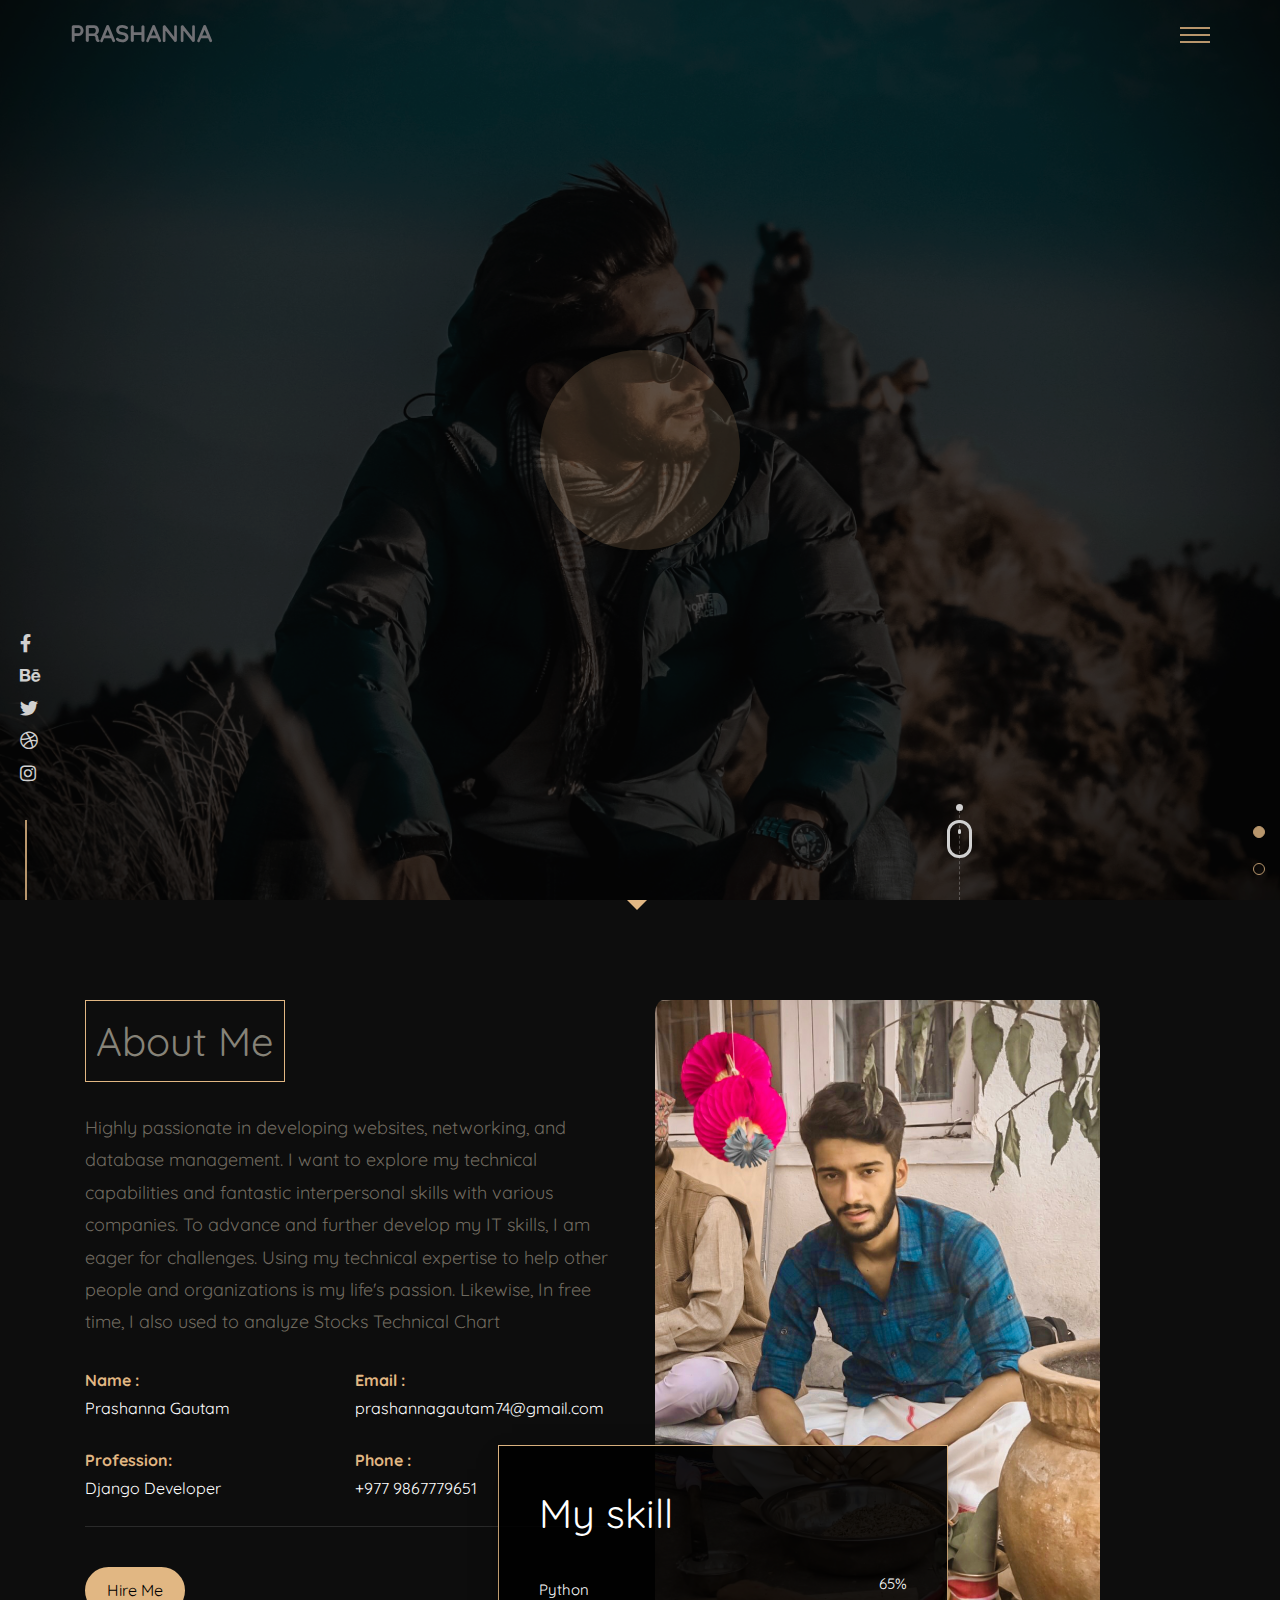
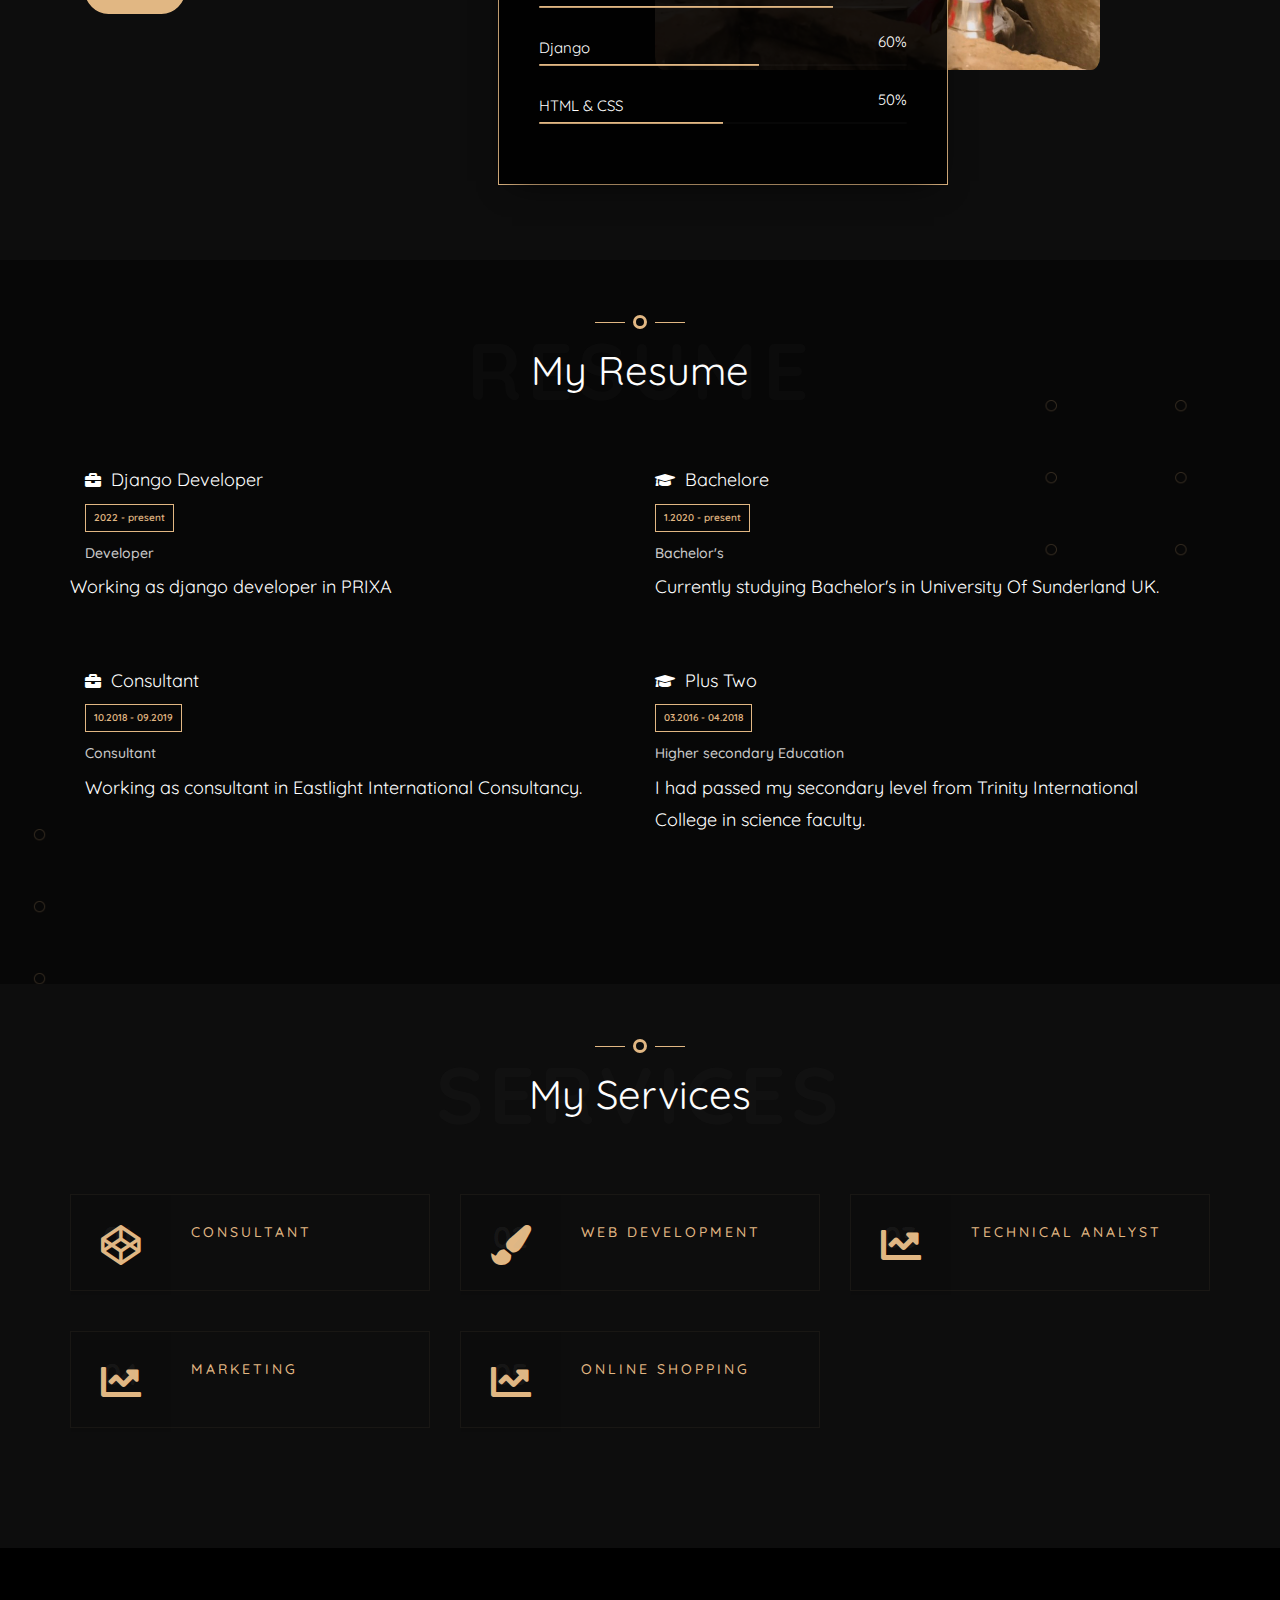
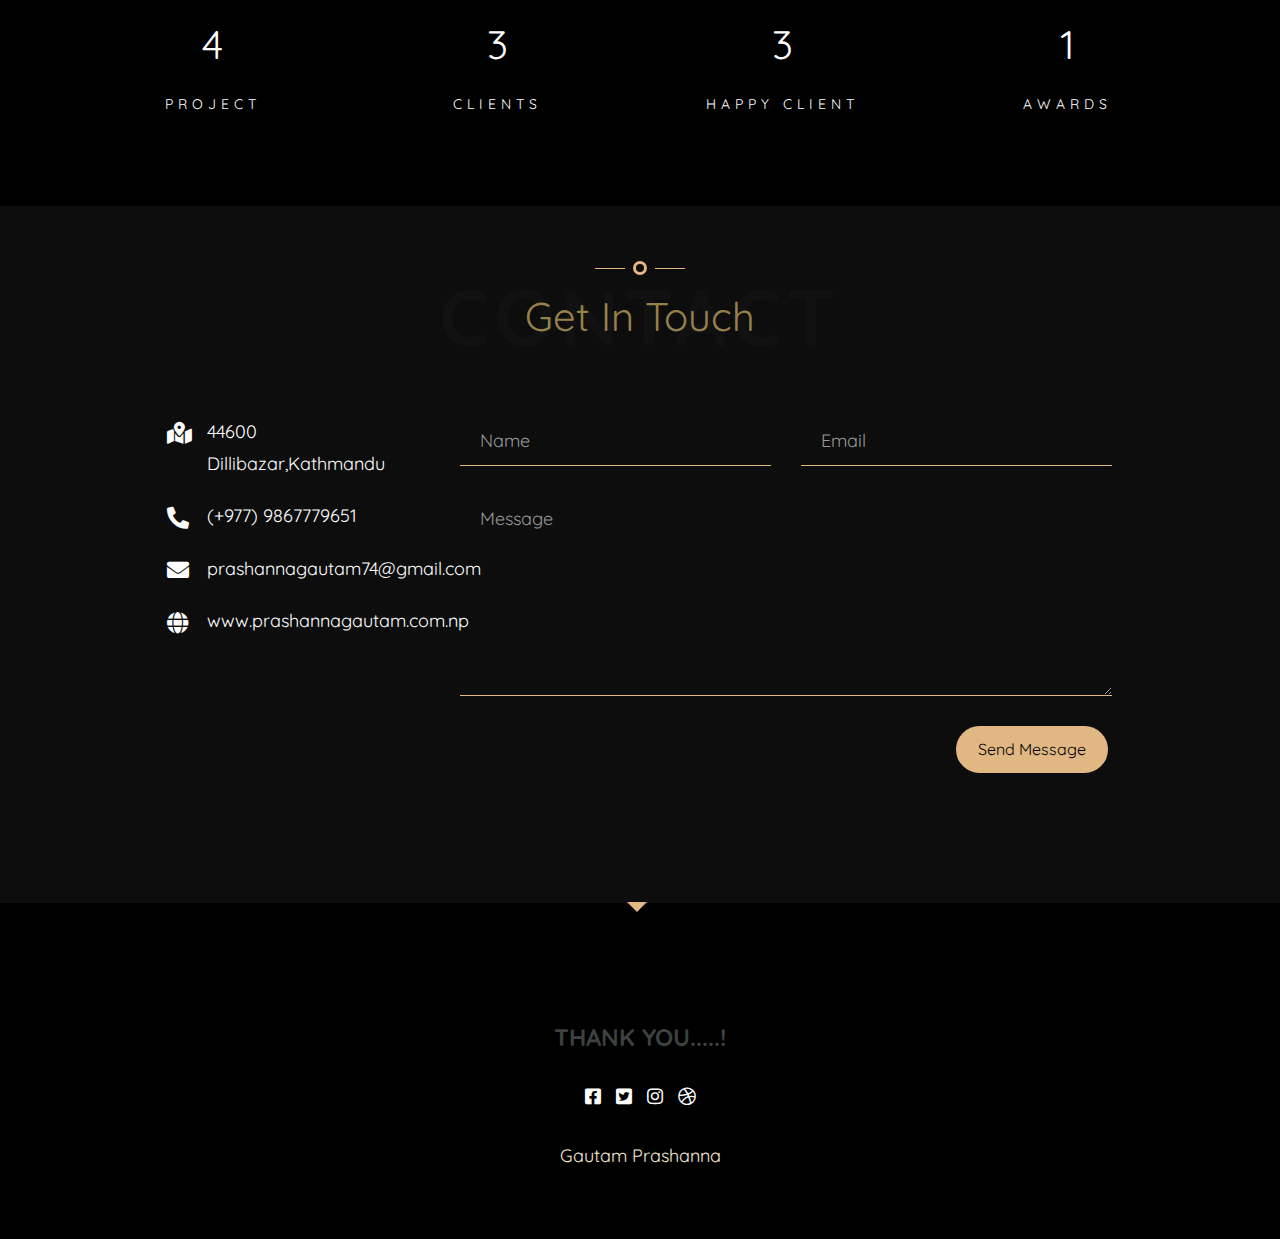
<file: index.html>
<!DOCTYPE HTML>
<html lang="en">
   
<!-- index.html  26 Nov 2019 03:50:59 GMT -->
<head>
      <!--Meta Tags-->
      <meta charset="utf-8">
      <meta http-equiv="X-UA-Compatible" content="IE=edge">
      <meta name="viewport" content="width=device-width, initial-scale=1">
      <meta name="description" content="" />
      <meta name="keywords" content="" />
      <meta name="author" content="" />
      <!--Favicons-->
      <link rel="shortcut icon" href="images/favicon.png">
      <!--Page Title-->
      <title>Prashanna Portfolio</title>
      <!-- Bootstrap  -->
      <link rel="stylesheet" href="css/bootstrap.css">
      <!-- Animate.css -->
      <link rel="stylesheet" href="css/animate.css">
      <!-- Awesome Fonts-->
      <link rel="stylesheet" href="css/all.min.css">
      <!-- Flexslider  -->
      <link rel="stylesheet" href="css/flexslider.css">
      <!--Main Styles Css-->
      <link rel="stylesheet" href="css/style.css">
   </head>
   <body>
      
      <!-- Preloader -->
      <div id="preloader">
         <div class="pre-container">
            <div class="spinner">
               <div class="double-bounce1"></div>
               <div class="double-bounce2"></div>
            </div>
         </div>
      </div>
      <!-- Εnd Preloader -->
      
      <!-- Main menu -->
      <nav id="main-nav">
         <a href="#" class="js-nav-toggle nav-toggle active"><i></i></a>
         <div class="js-fullheight table">
            <div class="table-cell js-fullheight">
               <ul>
                  <li><a href="index.html">Home</a></li>
                  <li><a href="about.html">About</a></li>
                  <!-- <li><a href="work.html">Work</a></li> -->
                  <!-- <li><a href="blog.html">Blog</a></li> -->
                  <li><a href="contact.html">Contact</a></li>
               </ul>
               <!-- Social -->
               <p class="social-icon">
                  <a href="#"><i class="fab fa-facebook-square"></i></a>
                  <a href="#"><i class="fab fa-twitter-square"></i></a>
                  <a href="#"><i class="fab fa-instagram"></i></a>
                  <a href="#"><i class="fab fa-dribbble"></i></a>
               </p>
            </div>
         </div>
      </nav>
      <!-- Scroll icon -->
      <div class="scroll-icon">
         <a href="#info" class="smoothscroll">
            <div class="mouse"></div>
         </a>
         <div class="end-top"></div>
      </div>
      <div id="page">

         <!-- header -->
         <header class="header">
            <div class="container">
               <div class="navbar-brand">
                  <div class="row">
                     <div class="col-xs-6">
                        <!-- Logo -->
                        <h1 class="text-left"><a class="logo"  style="color: rgb(135, 135, 141);" href="index.html">Prashanna</a></h1>
                     </div>
                  </div>
                  <!-- Nav toggle -->
                  <a href="#" class="js-nav-toggle nav-toggle"><i></i></a>
               </div>
            </div>
         </header>
         <!-- End Header -->

         <!-- Banner section -->
         <section id="banner" class="js-fullheight">
            <div class="flexslider js-fullheight">
               <!-- Social -->
               <ul class="list-unstyled ml-5 mt-3 position-relative social-links">
                  <li class="mb-3"><a href="#"><i class="fab fa-facebook-f"></i></a></li>
                  <li class="mb-3"><a href="#"><i class="fab fa-behance"></i></a></li>
                  <li class="mb-3"><a href="#"><i class="fab fa-twitter"></i></a></li>
                  <li class="mb-3"><a href="#"><i class="fab fa-dribbble"></i></a></li>
                  <li class="mb-3"><a href="#"><i class="fab fa-instagram"></i></a></li>
               </ul>
               <!-- Slider -->
               <ul class="slides">
                  <li style="background-image: url(images/prashannafront.jpg);">
                     <div class="overlay-gradient"></div>
                     <div class="container">
                        <div class="col-md-8 js-fullheight slider-text">
                           <div class="slider-text-inner">
                              <div class="desc">
                                 <h2 style="color: rgb(153, 165, 170);">I'm Prashanna Gautam!</h2>
                                 <h3>I am a
                                    <span id="typed-slide-1"></span>
                                    <span id="typed-strings-slide-1">
                                    <span style="color: rgb(223, 209, 14);">Django Developer</span>
                                    <span>Technical Analyst</span>
                                    <span>Freelancer</span>
                                    </span>
                                 </h3>
                              </div>
                           </div>
                        </div>
                     </div>
                  </li>
                  <li style="background-image: url(images/prashannafront.jpg);">
                     <div class="overlay-gradient"></div>
                     <div class="container">
                        <div class="col-md-8 js-fullheight slider-text">
                           <div class="slider-text-inner">
                              <div class="desc">
                                 <h2 style="color: thistle;">I'm Prashanna Gautam!</h2>
                                 <h3>I am a
                                    <span id="typed-slide-2"></span>
                                    <span id="typed-strings-slide-2">
                                    <span style="color: brown;">Django Developer</span>
                                    <span style="color:red !important;">Technical Analyst</span>
                                    <span>Freelancer</span>
                                    </span>
                                 </h3>
                              </div>
                           </div>
                        </div>
                     </div>
                  </li>
               </ul>
            </div>
         </section>
         <!-- End Banner Section -->

         <!-- About Section -->
         <section id="about">
            <div class="container">
               <div class="row">
             
                  <div class="col-md-12">
                     <div class="post-entry">

                        <div class="col-md-6">
                            <div class="header-page-about">
                              <h2 class="intro-heading" style="color: rgb(134, 131, 120);">About Me</h2>
                           </div>
                            <p style="color: rgba(185, 175, 157, 0.589);">Highly passionate in developing websites, networking, and database management. 
                              I want to explore my technical capabilities and fantastic interpersonal skills with various companies.
                               To advance and further develop my IT skills, I am eager for challenges. 
                               Using my technical expertise to help other people and organizations is my life's passion. Likewise, In free time, I also used to analyze Stocks Technical Chart </p>
                           <div class="col-md-6 col-sm-4 no-padding">
                              <ul>
                                 <li><span>Name : </span>Prashanna Gautam</li>
                                 <li><span>Profession: </span>Django Developer </li>
                              </ul>
                           </div>
                           <div class="col-md-6 col-sm-4 no-padding">
                              <ul>
                                 <li><span>Email : </span> <a href="#">prashannagautam74@gmail.com</a></li>
                                 <li><span>Phone : </span> <a href="#">+977 9867779651</a></li>
                              </ul>
                           </div>
                           <hr>
                           <div class="col-md-12 no-padding mt-20">
                              <a class="btn btn-primary" href="contact.html">Hire Me</a> 
                           </div>
                        </div>

                        <div class="col-md-5">
                           <div class="post-image" style="background-image: url(images/prashanna6.jpg);"></div>
                           <div class="display-tc">
                              <div class="desc">
                                 <h3>My skill</h3>
                                 <div class="skill-item">
                                    <h5>Python</h5><span>65%</span>
                                    <div class="progress" data-percent="80%">
                                       <div class="progress-bar bar-null" role="progressbar" aria-valuenow="80" aria-valuemin="0" aria-valuemax="100" style="width: 80%;"></div>
                                    </div>
                                 </div>
                                 <div class="skill-item">
                                    <h5>Django</h5><span>60%</span>
                                    <div class="progress" data-percent="60%">
                                       <div class="progress-bar bar-null" role="progressbar" aria-valuenow="60" aria-valuemin="0" aria-valuemax="100" style="width: 60%;"></div>
                                    </div>
                                 </div>
                                 <div class="skill-item">
                                    <h5>HTML & CSS</h5><span>50%</span>
                                    <div class="progress" data-percent="50%">
                                       <div class="progress-bar bar-null" role="progressbar" aria-valuenow="50" aria-valuemin="0" aria-valuemax="100" style="width: 50%;"></div>
                                    </div>
                                 </div>
                              </div>
                           </div>
                        </div>
                     </div>
                  </div>
                  
               </div>
            </div>
         </section>
         <!-- End About Section -->

         <!-- Resume Section -->
         <section id="resume" class="bg-dark bg-dots">
            <div class="container">
               <div class="row">
                  <div class="col-md-8 col-md-offset-2 text-center heading">
                     <div class="header-page">
                        <h2>My Resume</h2>
                        <span></span>
                     </div>
                     <span class="heading-meta-sub">RESUME</span>
                     <p> </p>
                  </div>
               </div>
               <div class="row">
                  <div class="col-md-12">
                     <div class="col-md-6">
                        <div class="item mb-40">
                           <h4><span class="item-icon"><i class="fas fa-briefcase"></i></span>Django Developer</h4>
                           <span class="meta">2022 - present</span>
                           <h5>Developer</h5>

                          <div class = "row">
                           <p>Working as django developer in <a href="https://prixa.net/">PRIXA</a></p>
                           </div>
                        </div>
                        <div class="item mb-40">
                           <h4><span class="item-icon"><i class="fas fa-briefcase"></i></span>Consultant</h4>
                           <span class="meta">10.2018 - 09.2019</span>
                           <h5>Consultant</h5>
                           <p>Working as consultant in <a href="http://www.eastlightconsultancy.com/"> Eastlight International Consultancy.</a></p>
                        </div>
                     </div>

                     <div class="col-md-6">
                        <div class="item mb-40">
                           <h4><span class="item-icon"><i class="fas fa-graduation-cap"></i></span>Bachelore</h4>
                           <span class="meta">1.2020 - present </span>
                           <h5>Bachelor's</h5>
                           <p>Currently studying Bachelor's in <a href="https://www.sunderland.ac.uk/"> University Of Sunderland UK.</a> </p>
                        </div>
                        <div class="item mb-40">
                           <h4><span class="item-icon"><i class="fas fa-graduation-cap"></i></span>Plus Two</h4>
                           <span class="meta">03.2016 - 04.2018</span>
                           <h5>Higher secondary Education</h5>
                           <p>I had passed my secondary level from <a href="https://www.trinity.edu.np/"> Trinity International College</a> in science faculty.</p>
                        </div>
                     </div>
                  </div>
               </div>
            </div>
         </section>
         <!-- End Resume Section -->

         <!-- Services Section -->
         <section id="services" class="bg-light">
            <div class="container">
               <div class="row">
                  <div class="col-md-8 col-md-offset-2 text-center heading">
                     <div class="header-page">
                        <h2>My Services</h2>
                        <span></span>
                     </div>
                     <span class="heading-meta-sub">SERVICES</span>
                  </div>
               </div>
               <div class="row">
                  <div class="col-md-4">
                     <div class="service">
                        <div class="icon">
                           <i class="fab fa-codepen"></i>
                        </div>
                        <div class="box-num">
                           <h2>01</h2>
                        </div>
                        <div class="text">
                           <h3>Consultant</h3>
                        </div>
                     </div>
                  </div>
                  <div class="col-md-4">
                     <div class="service">
                        <div class="icon">
                           <i class="fas fa-paint-brush"></i>
                        </div>
                        <div class="box-num">
                           <h2>02</h2>
                        </div>
                        <div class="text">
                           <h3>Web Development</h3>
                        </div>
                     </div>
                  </div>
                  <div class="col-md-4">
                     <div class="service">
                        <div class="icon">
                           <i class="fas fa-chart-line"></i>
                        </div>
                        <div class="box-num">
                           <h2>03</h2>
                        </div>
                        <div class="text">
                           <h3>Technical Analyst</h3>
                           
                        </div>
                     </div>
                  </div>
                  <div class="col-md-4">
                     <div class="service">
                        <div class="icon">
                           <i class="fas fa-chart-line"></i>
                        </div>
                        <div class="box-num">
                           <h2>04</h2>
                        </div>
                        <div class="text">
                           <h3>Marketing</h3>
                           
                        </div>
                     </div>
                  </div>
                  <div class="col-md-4">
                     <div class="service">
                        <div class="icon">
                           <i class="fas fa-chart-line"></i>
                        </div>
                        <div class="box-num">
                           <h2>05</h2>
                        </div>
                        <div class="text">
                           <h3>Online Shopping</h3>
                           
                        </div>
                     </div>
                  </div>
              
                
                 
               </div>
            </div>
         </section>
         <!-- End Resume Section -->
         
         <!-- Counters Section -->
         <div class="counters" id="counter-animate">
            <div class="narrow-content">
               <div class="container">
               <div class="row" >
                  <div class="col-md-12"> 
                     <div class="col-md-3 text-center">
                        <span class="counter js-counter" data-from="0" data-to="25" data-speed="5000" data-refresh-interval="50"></span>
                        <span class="counter-label">Project</span>
                     </div>
                     <div class="col-md-3 text-center">
                        <span class="counter js-counter" data-from="0" data-to="18" data-speed="5000" data-refresh-interval="50"></span>
                        <span class="counter-label">Clients</span>
                     </div>
                     <div class="col-md-3 text-center">
                        <span class="counter js-counter" data-from="0" data-to="20" data-speed="5000" data-refresh-interval="50"></span>
                        <span class="counter-label">Happy Client</span>
                     </div>
                     <div class="col-md-3 text-center">
                        <span class="counter js-counter" data-from="0" data-to="7" data-speed="5000" data-refresh-interval="50"></span>
                        <span class="counter-label">Awards </span>
                     </div>
                  </div>
               </div>
               </div>
            </div>
         </div>
         <!-- End Counters Section -->

         <!-- Works Section -->
         <!-- <section id="work" class="bg-light">
            <div class="container">
               <div class="row">
                  <div class="col-md-8 col-md-offset-2 text-center heading">
                     <div class="header-page">
                        <h2>My Projects</h2>
                        <span></span>
                     </div>
                     <span class="heading-meta-sub">PORTFOLIO</span>
                     <p>Dignissimos asperiores vitae velit veniam totam fuga molestias accusamus alias autem provident. Odit ab aliquam dolor eius.</p>
                  </div>
               </div>
               <div class="row">
                  <div class="col-lg-12 px-25 text-center">
                     <ul class="work-filter">
                        <li class="filter all active" data-filter="*">All</li>
                        <li class="filter" data-filter=".branding">Branding</li>
                        <li class="filter" data-filter=".web">Web</li>
                        <li class="filter" data-filter=".mobile">Mobile</li>
                        <li class="filter" data-filter=".photo">Photography</li>
                     </ul>
                  </div>
                  <div class="col-lg-12">
                     <div class="work-gallery"> 
                        <div class="col-lg-4 col-md-6 col-sm-12 all photo mobile">
                           <div class="work">
                              <img class="img-fluid" src="images/work-1.jpg" alt="">
                              <div class="desc">
                                 <div class="con">
                                    <h3><a href="work-single.html">Work 1</a></h3>
                                    <span>Branding, Photography</span>
                                 </div>
                              </div>
                           </div>
                        </div>
                        <div class="col-lg-4 col-md-6 col-sm-12 all web">
                           <div class="work">
                              <img class="img-fluid" src="images/work-2.jpg" alt="">
                              <div class="desc">
                                 <div class="con">
                                    <h3><a href="work-single.html">Work 2</a></h3>
                                    <span>Mobile, Web, Branding</span>
                                 </div>
                              </div>
                           </div>
                        </div>          
                        <div class="col-lg-4 col-md-6 col-sm-12 all branding web">
                           <div class="work">
                              <img class="img-fluid" src="images/work-3.jpg" alt="">
                              <div class="desc">
                                 <div class="con">
                                    <h3><a href="work-single.html">Work 3</a></h3>
                                    <span>Mobile, Web</span>
                                 </div>
                              </div>
                           </div>
                        </div>
                        <div class="col-lg-4 col-md-6 col-sm-12 all web branding">
                           <div class="work">
                              <img class="img-fluid" src="images/work-4.jpg" alt="">
                              <div class="desc">
                                 <div class="con">
                                    <h3><a href="work-single.html">Work 4</a></h3>
                                    <span>Web, Branding</span>
                                 </div>
                              </div>
                           </div>
                        </div>            
                        <div class="col-lg-4 col-md-6 col-sm-12 all mobile">
                           <div class="work">
                              <img class="img-fluid" src="images/work-5.jpg" alt="">
                              <div class="desc">
                                 <div class="con">
                                    <h3><a href="work-single.html">Work 5</a></h3>
                                    <span>Mobile, Photography</span>
                                 </div>
                              </div>
                           </div>
                        </div>
                        <div class="col-lg-4 col-md-6 col-sm-12 all branding">
                           <div class="work">
                              <img class="img-fluid" src="images/work-6.jpg" alt="">
                              <div class="desc">
                                 <div class="con">
                                    <h3><a href="work-single.html">Work 6</a></h3>
                                    <span>Web, Branding</span>
                                 </div>
                              </div>
                           </div>
                        </div> 
                     </div>
                  </div>
               </div>
            </div>
         </section> -->
         <!-- End Works Section -->

         <!-- Blog Section -->

         <!-- End Blog Section -->

         <!-- Contact Section -->
         <section id="contact" class="bg-light">
            <div class="container">
               <div class="row">
                  <div class="col-md-8 col-md-offset-2 text-center heading">
                     <div class="header-page">
                        <h2 style="color: rgb(150, 128, 73);">Get In Touch</h2>
                        <span></span>
                     </div>
                     <span class="heading-meta-sub">CONTACT</span>
                     <p> </p>
                  </div>
               </div>
               <div class="row">
                  <div class="col-md-3 col-md-push-1">
                     <ul class="contact-info">
                        <li><i class="fas fa-map-marked-alt"></i>44600 Dillibazar,Kathmandu</li>
                        <li><i class="fas fa-phone-alt"></i>(+977) 9867779651</li>
                        <li><i class="fas fa-envelope"></i><a href="#">prashannagautam74@gmail.com</a></li>
                        <li><i class="fas fa-globe"></i><a href="https://www.prashannagautam.com.np/index.html">www.prashannagautam.com.np</a></li>
                     </ul>
                  </div>
                  <div class="col-md-7 col-md-push-1">
                     <div class="row">
                        <div class="col-md-6">
                           <div class="form-group">
                              <input type="text" class="form-control" placeholder="Name">
                           </div>
                        </div>
                        <div class="col-md-6">
                           <div class="form-group">
                              <input type="text" class="form-control" placeholder="Email">
                           </div>
                        </div>
                        <div class="col-md-12">
                           <div class="form-group">
                              <textarea name="message" class="form-control" id="message" cols="30" rows="7" placeholder="Message"></textarea>
                           </div>
                        </div>
                        <div class="col-md-12">
                           <div class="form-group text-right">
                              <input type="submit" value="Send Message" class="btn btn-primary">
                           </div>
                        </div>
                     </div>
                  </div>
               </div>
            </div>
         </section>
         <!-- End Contact Section -->

         <!-- Footer -->
         <footer>
            <div id="footer">
               <div class="container">
                  <div class="row copy-right">
                     <div class="col-md-6 col-md-offset-3 text-center">
                        <!-- Footer logo -->
                        <h3><a class="footer-logo" href="index.html" style="color: rgb(61, 65, 65);">Thank You.....!</a></h3>
                        <!-- Social -->
                        <p class="social-icon">
                           <a href="#"><i class="fab fa-facebook-square"></i></a>
                           <a href="#"><i class="fab fa-twitter-square"></i></a>
                           <a href="#"><i class="fab fa-instagram"></i></a>
                           <a href="#"><i class="fab fa-dribbble"></i></a>
                        </p>
                        <!-- Copyright -->
                        <p><a href="index.html" style="color: antiquewhite;">Gautam Prashanna </a></p>
                     </div>
                  </div>
               </div>
            </div>
            <!-- Back to top button -->
            <a id="back-to-top" href="#"><i class="fas fa-chevron-up"></i></a>
         </footer>
         <!-- End Footer -->
      </div>
      <!-- jQuery -->
      <script src="js/jquery.min.js"></script>
      <!-- jQuery Easing -->
      <script src="js/jquery.easing.1.3.js"></script>
      <!-- Bootstrap -->
      <script src="js/bootstrap.min.js"></script>
      <!-- Waypoints -->
      <script src="js/jquery.waypoints.min.js"></script>
      <!-- Counters -->
      <script src="js/jquery.countTo.js"></script>
      <!-- Flexslider -->
      <script src="js/jquery.flexslider-min.js"></script>
      <!-- isotope js -->
      <script src="js/isotope.pkgd.min.js"></script>
      <!-- isotope image loader js -->
      <script src="js/imagesloaded.pkgd.min.js"></script>
      <!-- Typed -->
      <script src="js/typed.min.js"></script>
      <!-- Custom JS -->
      <script src="js/custom.js"></script>
   </body>

<!-- index.html  26 Nov 2019 03:52:23 GMT -->
</html>
</file>
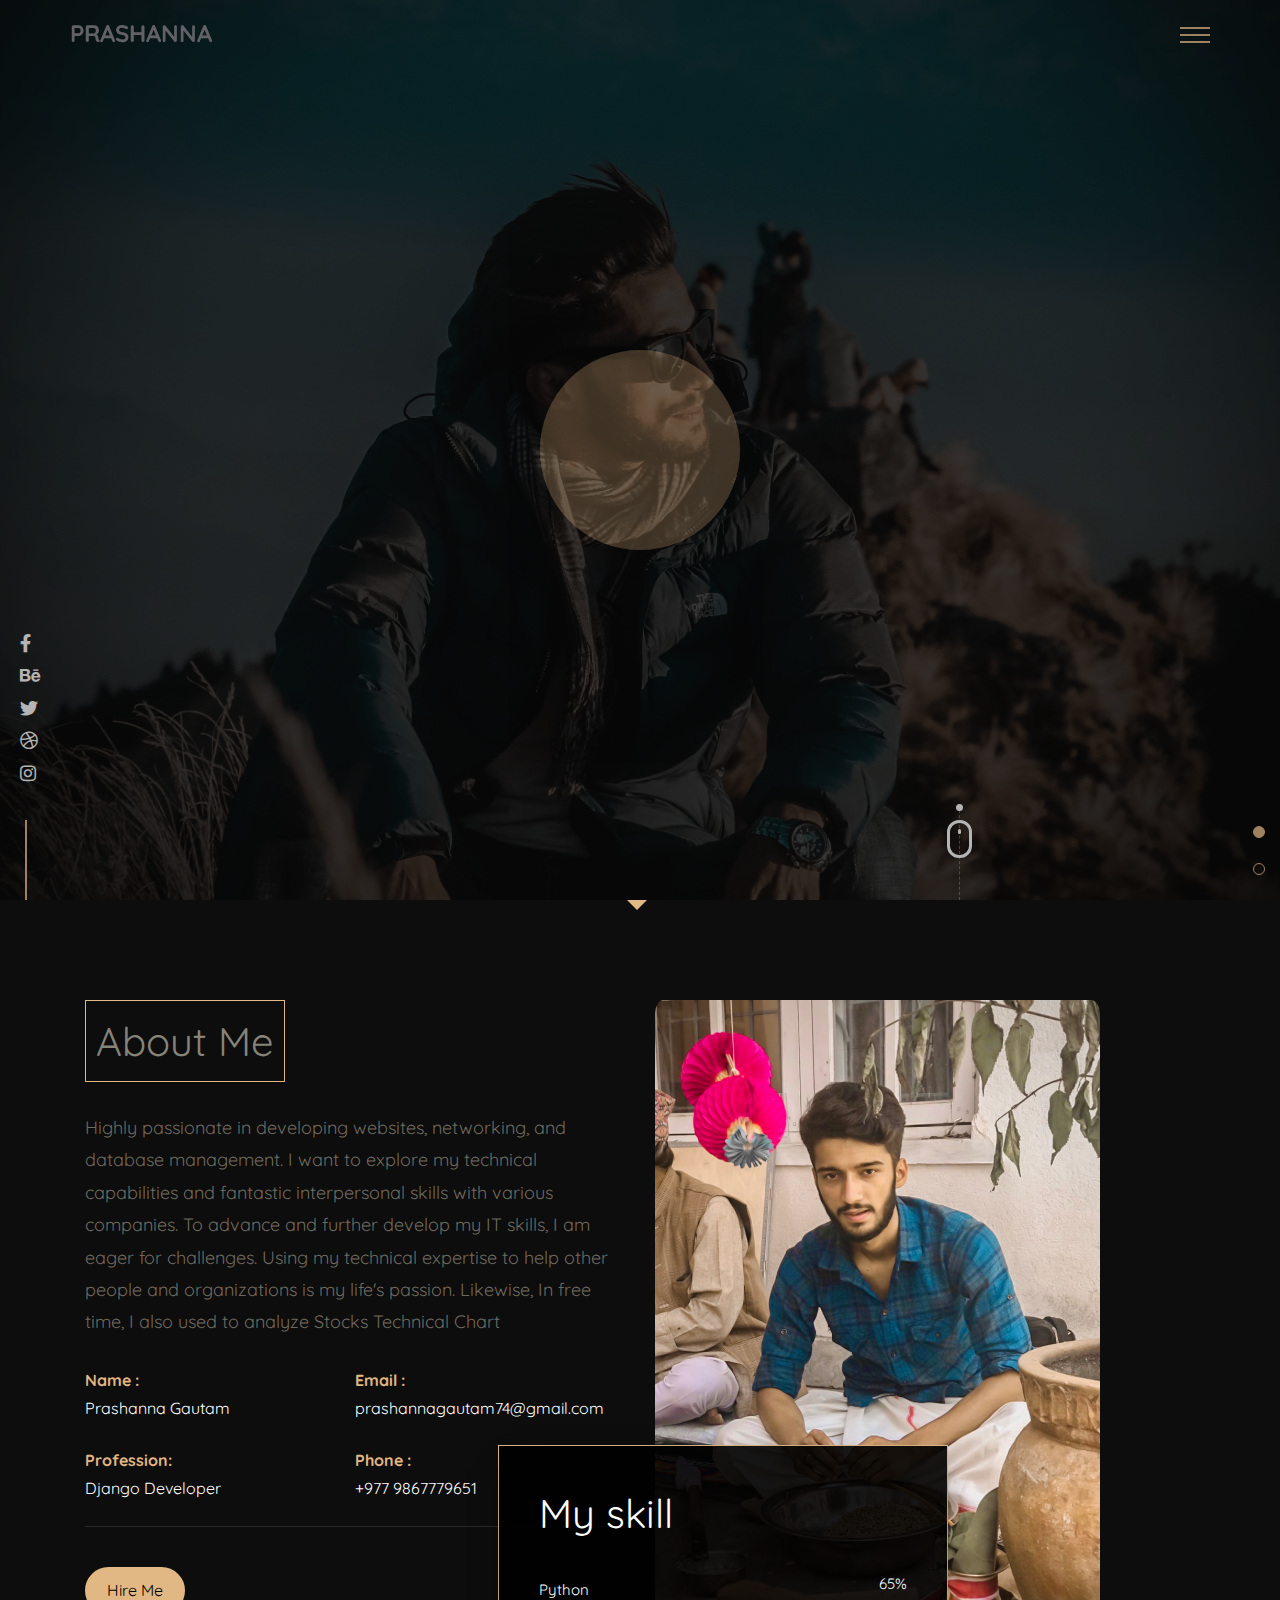
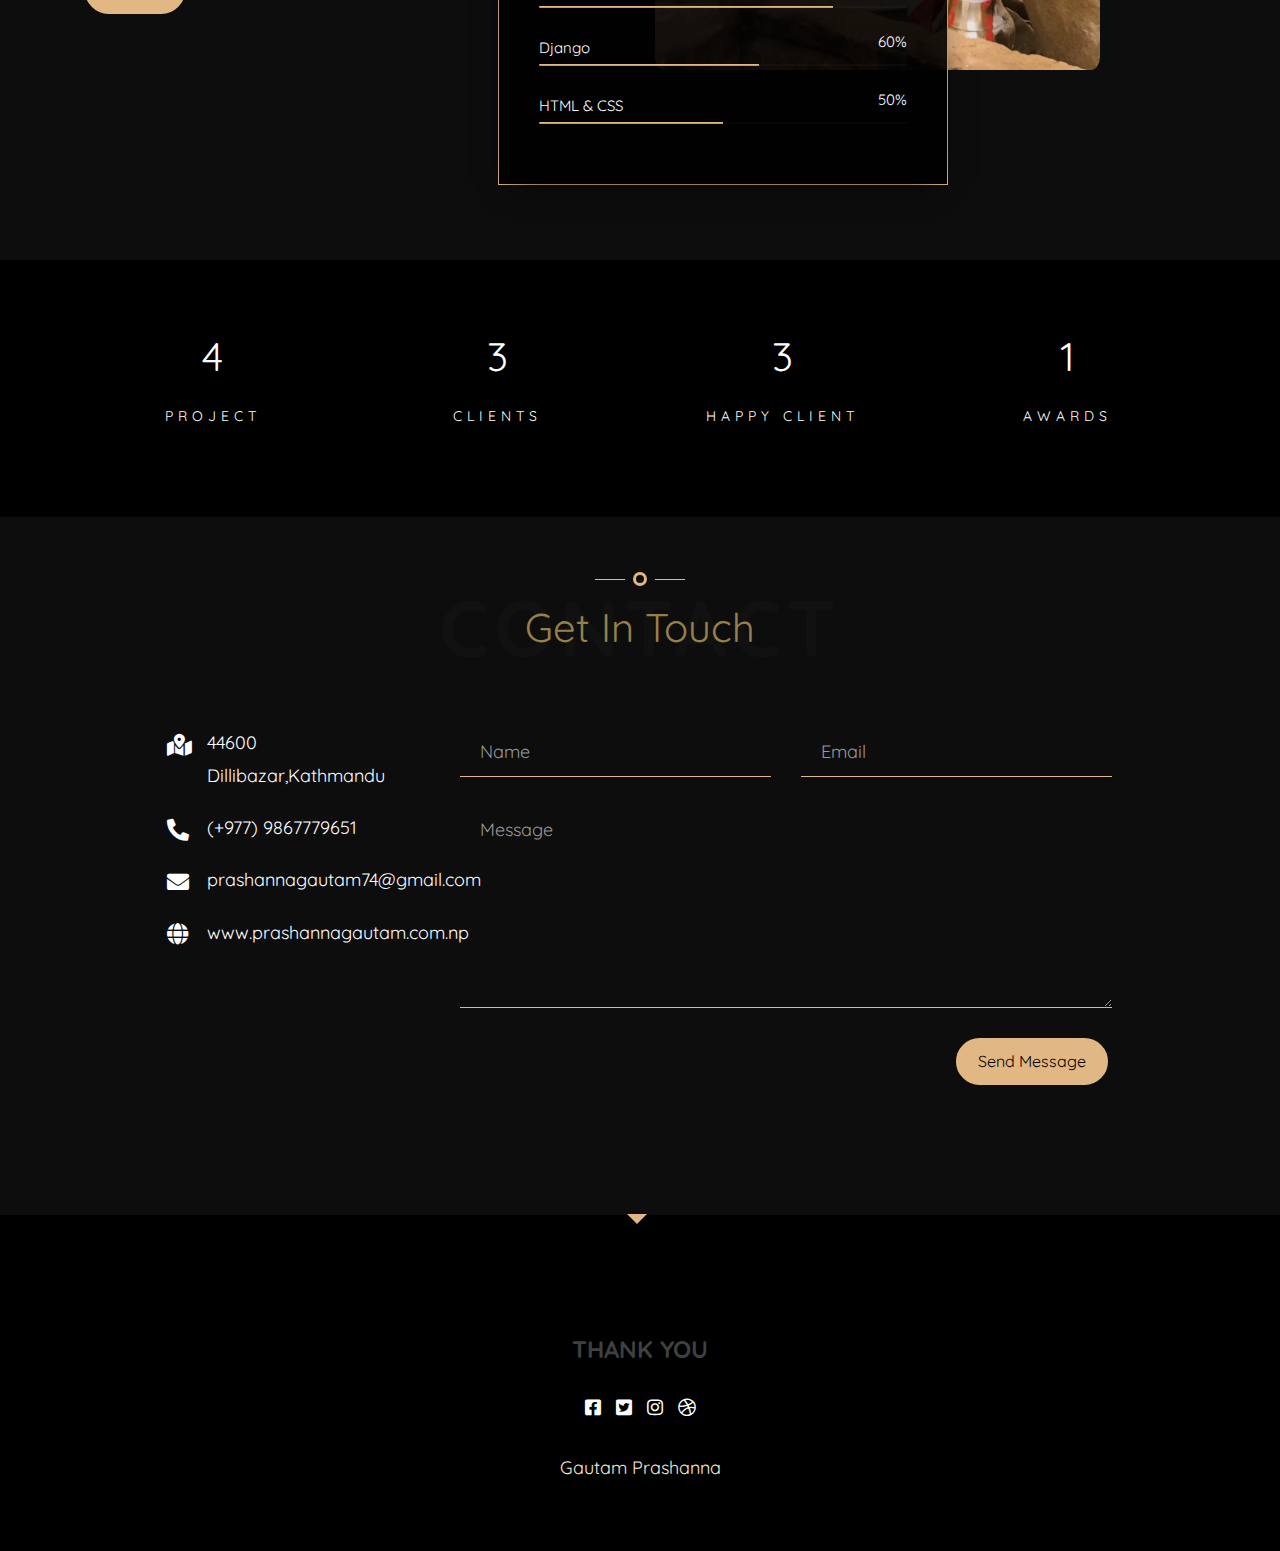
<file: about.html>
<!DOCTYPE HTML>
<html lang="en">
   
<!-- about.html  26 Nov 2019 03:53:59 GMT -->
<head>
      <!--Meta Tags-->
      <meta charset="utf-8">
      <meta http-equiv="X-UA-Compatible" content="IE=edge">
      <meta name="viewport" content="width=device-width, initial-scale=1">
      <meta name="description" content="" />
      <meta name="keywords" content="" />
      <meta name="author" content="" />
      <!--Favicons-->
      <link rel="shortcut icon" href="images/favicon.png">
      <!--Page Title-->
      <title>Prashanna Portfolio</title>
      <!-- Bootstrap  -->
      <link rel="stylesheet" href="css/bootstrap.css">
      <!-- Animate.css -->
      <link rel="stylesheet" href="css/animate.css">
      <!-- Awesome Fonts-->
      <link rel="stylesheet" href="css/all.min.css">
      <!-- Flexslider  -->
      <link rel="stylesheet" href="css/flexslider.css">
      <!--Main Styles Css-->
      <link rel="stylesheet" href="css/style.css">
   </head>
   <body>
      
      <!-- Preloader -->
      <div id="preloader">
         <div class="pre-container">
            <div class="spinner">
               <div class="double-bounce1"></div>
               <div class="double-bounce2"></div>
            </div>
         </div>
      </div>
      <!-- Εnd Preloader -->
      
      <!-- Main menu -->
      <nav id="main-nav">
         <a href="#" class="js-nav-toggle nav-toggle active"><i></i></a>
         <div class="js-fullheight table">
            <div class="table-cell js-fullheight">
               <ul>
                  <li><a href="index.html">Home</a></li>
                  <li><a href="about.html">About</a></li>
                  <!-- <li><a href="work.html">Work</a></li> -->
                  <!-- <li><a href="blog.html">Blog</a></li> -->
                  <li><a href="contact.html">Contact</a></li>
               </ul>
               <!-- Social -->
               <p class="social-icon">
                  <a href="#"><i class="fab fa-facebook-square"></i></a>
                  <a href="#"><i class="fab fa-twitter-square"></i></a>
                  <a href="#"><i class="fab fa-instagram"></i></a>
                  <a href="#"><i class="fab fa-dribbble"></i></a>
               </p>
            </div>
         </div>
      </nav>
      <!-- Scroll icon -->
      <div class="scroll-icon">
         <a href="#info" class="smoothscroll">
            <div class="mouse"></div>
         </a>
         <div class="end-top"></div>
      </div>
      <div id="page">

         <!-- header -->
         <header class="header">
            <div class="container">
               <div class="navbar-brand">
                  <div class="row">
                     <div class="col-xs-6">
                        <!-- Logo -->
                        <h1 class="text-left"><a class="logo" href="index.html"  style="color: rgb(135, 135, 141);">Prashanna</a></h1>
                     </div>
                  </div>
                  <!-- Nav toggle -->
                  <a href="#" class="js-nav-toggle nav-toggle"><i></i></a>
               </div>
            </div>
         </header>
         <!-- End Header -->

                  <!-- Banner section -->
         <section id="banner" class="js-fullheight">
            <div class="flexslider js-fullheight">
               <!-- Social -->
               <ul class="list-unstyled ml-5 mt-3 position-relative social-links">
                  <li class="mb-3"><a href="#"><i class="fab fa-facebook-f"></i></a></li>
                  <li class="mb-3"><a href="#"><i class="fab fa-behance"></i></a></li>
                  <li class="mb-3"><a href="#"><i class="fab fa-twitter"></i></a></li>
                  <li class="mb-3"><a href="#"><i class="fab fa-dribbble"></i></a></li>
                  <li class="mb-3"><a href="#"><i class="fab fa-instagram"></i></a></li>
               </ul>
               <!-- Slider -->
               <ul class="slides">
                  <li style="background-image: url(images/prashannafront.jpg);">
                     <div class="overlay-gradient"></div>
                     <div class="container">
                        <div class="col-md-8 js-fullheight slider-text">
                           <div class="slider-text-inner">
                              <div class="desc">
                                 <h2 style="color: rgb(153, 165, 170);">I'm Prashanna Gautam!</h2>
                                 <h3>I am a
                                    <span id="typed-slide-1"></span>
                                    <span id="typed-strings-slide-1">
                                    <span style="color: rgb(223, 209, 14);">Django Developer</span>
                                    <span>Technical Analyst</span>
                                    <span>Freelancer</span>
                                    </span>
                                 </h3>
                              </div>
                           </div>
                        </div>
                     </div>
                  </li>
                  <li style="background-image: url(images/prashannafront.jpg);">
                     <div class="overlay-gradient"></div>
                     <div class="container">
                        <div class="col-md-8 js-fullheight slider-text">
                           <div class="slider-text-inner">
                              <div class="desc">
                                 <h2 style="color: thistle;">I'm Prashanna Gautam!</h2>
                                 <h3>I am a
                                    <span id="typed-slide-2"></span>
                                    <span id="typed-strings-slide-2">
                                    <span style="color: brown;">Django Developer</span>
                                    <span style="color:red !important;">Technical Analyst</span>
                                    <span>Freelancer</span>
                                    </span>
                                 </h3>
                              </div>
                           </div>
                        </div>
                     </div>
                  </li>
               </ul>
            </div>
         </section>
         <!-- End Banner Section -->

         <!-- About Section -->
         <section id="about">
            <div class="container">
               <div class="row">
             
                  <div class="col-md-12">
                     <div class="post-entry">

                        <div class="col-md-6">
                            <div class="header-page-about">
                              <h2 class="intro-heading" style="color: rgb(134, 131, 120);">About Me</h2>
                           </div>
                            <p style="color: rgba(185, 175, 157, 0.589);"> Highly passionate in developing websites, networking, and database management. 
                              I want to explore my technical capabilities and fantastic interpersonal skills with various companies.
                               To advance and further develop my IT skills, I am eager for challenges. 
                               Using my technical expertise to help other people and organizations is my life's passion. Likewise, In free time, I also used to analyze Stocks Technical Chart </p>
                           <div class="col-md-6 col-sm-4 no-padding">
                              <ul>
                                 <li><span>Name : </span>Prashanna Gautam</li>
                                 <li><span>Profession: </span>Django Developer </li>
                              </ul>
                           </div>
                           <div class="col-md-6 col-sm-4 no-padding">
                              <ul>
                                 <li><span>Email : </span> <a href="#">prashannagautam74@gmail.com</a></li>
                                 <li><span>Phone : </span> <a href="#">+977 9867779651</a></li>
                              </ul>
                           </div>
                           <hr>
                           <div class="col-md-12 no-padding mt-20">
                              <a class="btn btn-primary" href="contact.html">Hire Me</a> 
                           </div>
                        </div>

                        <div class="col-md-5">
                           <div class="post-image" style="background-image: url(images/prashanna6.jpg);"></div>
                           <div class="display-tc">
                              <div class="desc">
                                 <h3>My skill</h3>
                                 <div class="skill-item">
                                    <h5>Python</h5><span>65%</span>
                                    <div class="progress" data-percent="80%">
                                       <div class="progress-bar bar-null" role="progressbar" aria-valuenow="80" aria-valuemin="0" aria-valuemax="100" style="width: 80%;"></div>
                                    </div>
                                 </div>
                                 <div class="skill-item">
                                    <h5>Django</h5><span>60%</span>
                                    <div class="progress" data-percent="60%">
                                       <div class="progress-bar bar-null" role="progressbar" aria-valuenow="60" aria-valuemin="0" aria-valuemax="100" style="width: 60%;"></div>
                                    </div>
                                 </div>
                                 <div class="skill-item">
                                    <h5>HTML & CSS</h5><span>50%</span>
                                    <div class="progress" data-percent="50%">
                                       <div class="progress-bar bar-null" role="progressbar" aria-valuenow="50" aria-valuemin="0" aria-valuemax="100" style="width: 50%;"></div>
                                    </div>
                                 </div>
                              </div>
                           </div>
                        </div>
                     </div>
                  </div>
                  
               </div>
            </div>
         </section>
         <!-- End About Section -->

         <!-- Counters Section -->
         <div class="counters" id="counter-animate">
            <div class="narrow-content">
               <div class="container">
               <div class="row" >
                  <div class="col-md-12"> 
                     <div class="col-md-3 text-center">
                        <span class="counter js-counter" data-from="0" data-to="25" data-speed="5000" data-refresh-interval="50"></span>
                        <span class="counter-label">Project</span>
                     </div>
                     <div class="col-md-3 text-center">
                        <span class="counter js-counter" data-from="0" data-to="18" data-speed="5000" data-refresh-interval="50"></span>
                        <span class="counter-label">Clients</span>
                     </div>
                     <div class="col-md-3 text-center">
                        <span class="counter js-counter" data-from="0" data-to="20" data-speed="5000" data-refresh-interval="50"></span>
                        <span class="counter-label">Happy Client</span>
                     </div>
                     <div class="col-md-3 text-center">
                        <span class="counter js-counter" data-from="0" data-to="7" data-speed="5000" data-refresh-interval="50"></span>
                        <span class="counter-label">Awards </span>
                     </div>
                  </div>
               </div>
               </div>
            </div>
         </div>
         <!-- End Counters Section -->

         <!-- Contact Section -->
         <section id="contact" class="bg-light">
            <div class="container">
               <div class="row">
                  <div class="col-md-8 col-md-offset-2 text-center heading">
                     <div class="header-page">
                        <h2 style="color: rgb(150, 128, 73);">Get In Touch</h2>
                        <span></span>
                     </div>
                     <span class="heading-meta-sub">CONTACT</span>
                  </div>
               </div>
               <div class="row">
                  <div class="col-md-3 col-md-push-1">
                     <ul class="contact-info">
                        <li><i class="fas fa-map-marked-alt"></i>44600 Dillibazar,Kathmandu</li>
                        <li><i class="fas fa-phone-alt"></i>(+977) 9867779651</li>
                        <li><i class="fas fa-envelope"></i><a href="#">prashannagautam74@gmail.com</a></li>
                        <li><i class="fas fa-globe"></i><a href="https://www.prashannagautam.com.np/index.html">www.prashannagautam.com.np</a></li>
                     </ul>
                  </div>
                  <div class="col-md-7 col-md-push-1">
                     <div class="row">
                        <div class="col-md-6">
                           <div class="form-group">
                              <input type="text" class="form-control" placeholder="Name">
                           </div>
                        </div>
                        <div class="col-md-6">
                           <div class="form-group">
                              <input type="text" class="form-control" placeholder="Email">
                           </div>
                        </div>
                        <div class="col-md-12">
                           <div class="form-group">
                              <textarea name="message" class="form-control" id="message" cols="30" rows="7" placeholder="Message"></textarea>
                           </div>
                        </div>
                        <div class="col-md-12">
                           <div class="form-group text-right">
                              <input type="submit" value="Send Message" class="btn btn-primary">
                           </div>
                        </div>
                     </div>
                  </div>
               </div>
            </div>
         </section>
         <!-- End Contact Section -->

         <!-- Footer -->
         <footer>
            <div id="footer">
               <div class="container">
                  <div class="row copy-right">
                     <div class="col-md-6 col-md-offset-3 text-center">
                        <!-- Footer logo -->
                        <h2><a class="footer-logo" href="index.html" style="color: rgb(61, 65, 65);">Thank You</a></h2>
                        <!-- Social -->
                        <p class="social-icon">
                           <a href="#"><i class="fab fa-facebook-square"></i></a>
                           <a href="#"><i class="fab fa-twitter-square"></i></a>
                           <a href="#"><i class="fab fa-instagram"></i></a>
                           <a href="#"><i class="fab fa-dribbble"></i></a>
                        </p>
                        <!-- Copyright -->
                        <p><a href="templateshub.net" style="color: antiquewhite;">Gautam Prashanna</a></p>
                     </div>
                  </div>
               </div>
            </div>
            <!-- Back to top button -->
            <a id="back-to-top" href="#"><i class="fas fa-chevron-up"></i></a>
         </footer>
         <!-- End Footer -->
      </div>
      <!-- jQuery -->
      <script src="js/jquery.min.js"></script>
      <!-- jQuery Easing -->
      <script src="js/jquery.easing.1.3.js"></script>
      <!-- Bootstrap -->
      <script src="js/bootstrap.min.js"></script>
      <!-- Waypoints -->
      <script src="js/jquery.waypoints.min.js"></script>
      <!-- Counters -->
      <script src="js/jquery.countTo.js"></script>
      <!-- Flexslider -->
      <script src="js/jquery.flexslider-min.js"></script>
      <!-- isotope js -->
      <script src="js/isotope.pkgd.min.js"></script>
      <!-- isotope image loader js -->
      <script src="js/imagesloaded.pkgd.min.js"></script>
      <!-- Typed -->
      <script src="js/typed.min.js"></script>
      <!-- Custom JS -->
      <script src="js/custom.js"></script>
   </body>

<!-- about.html  26 Nov 2019 03:53:59 GMT -->
</html>
</file>
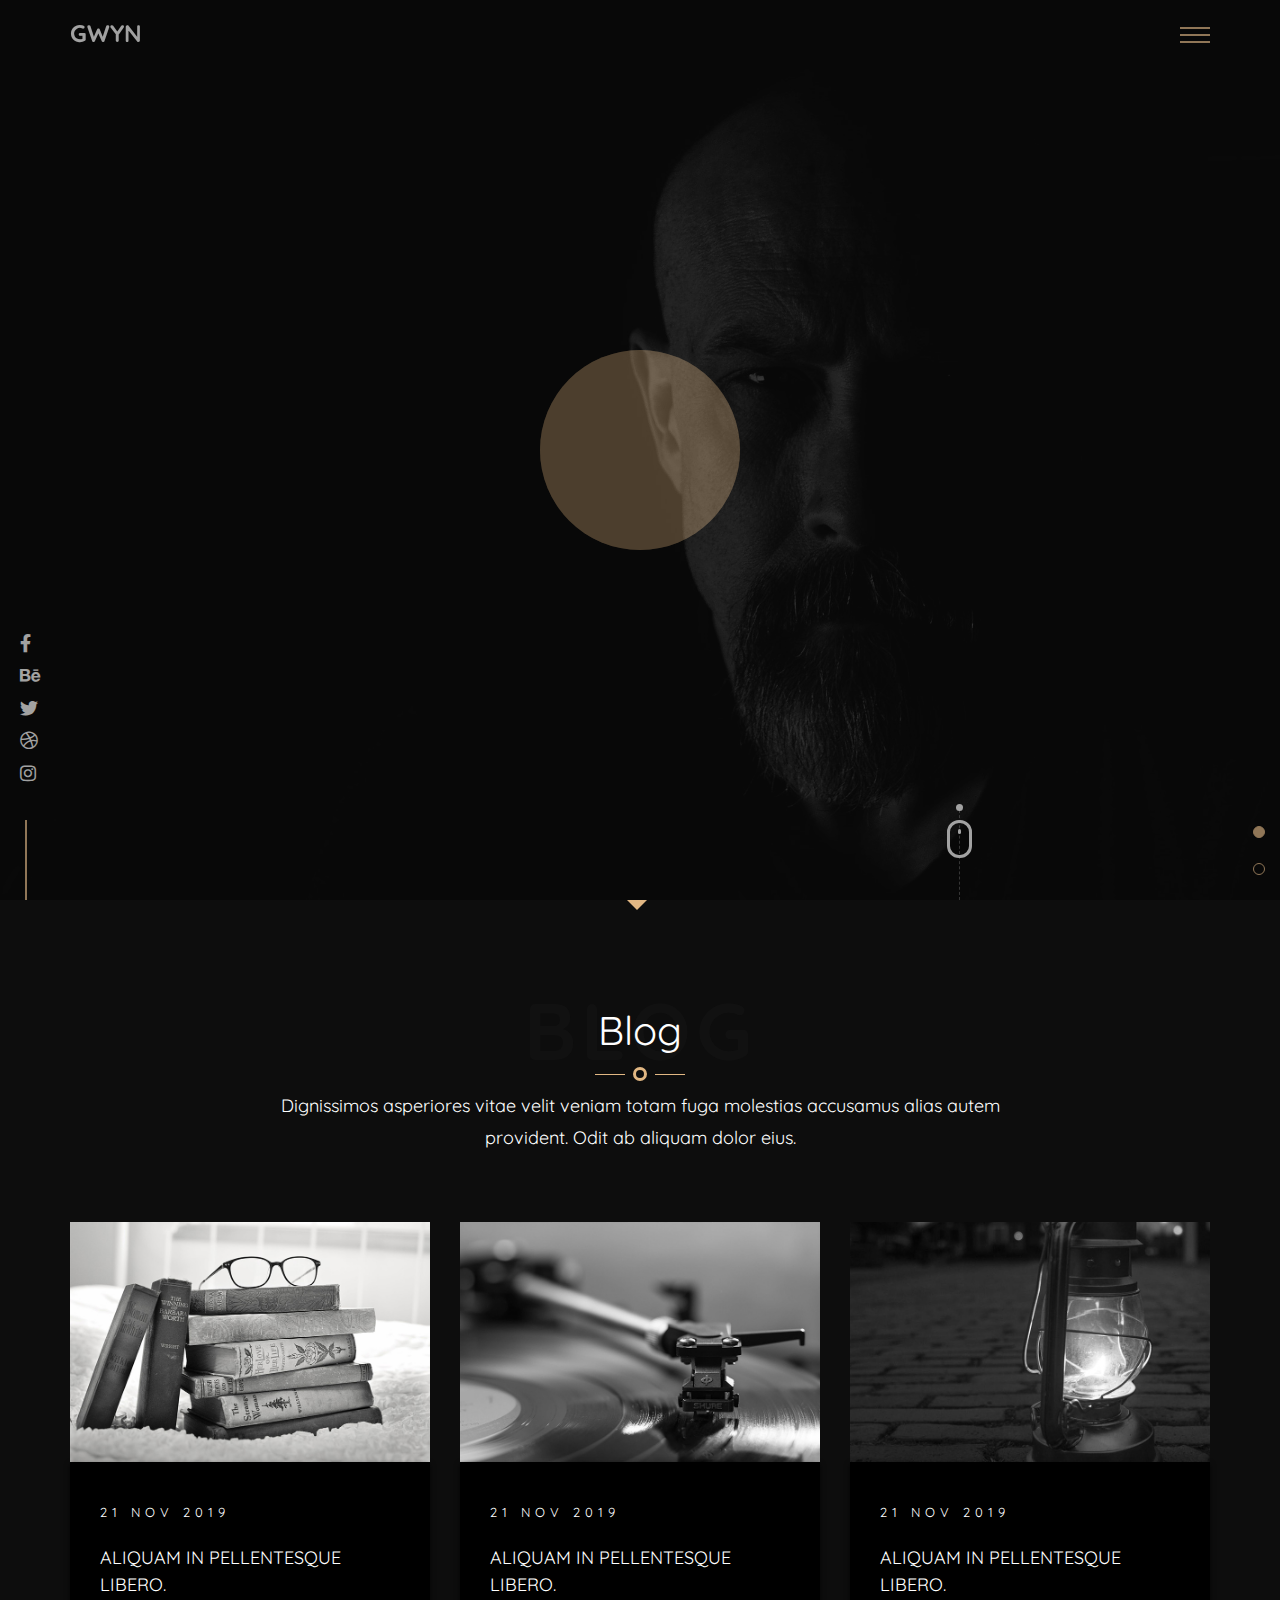
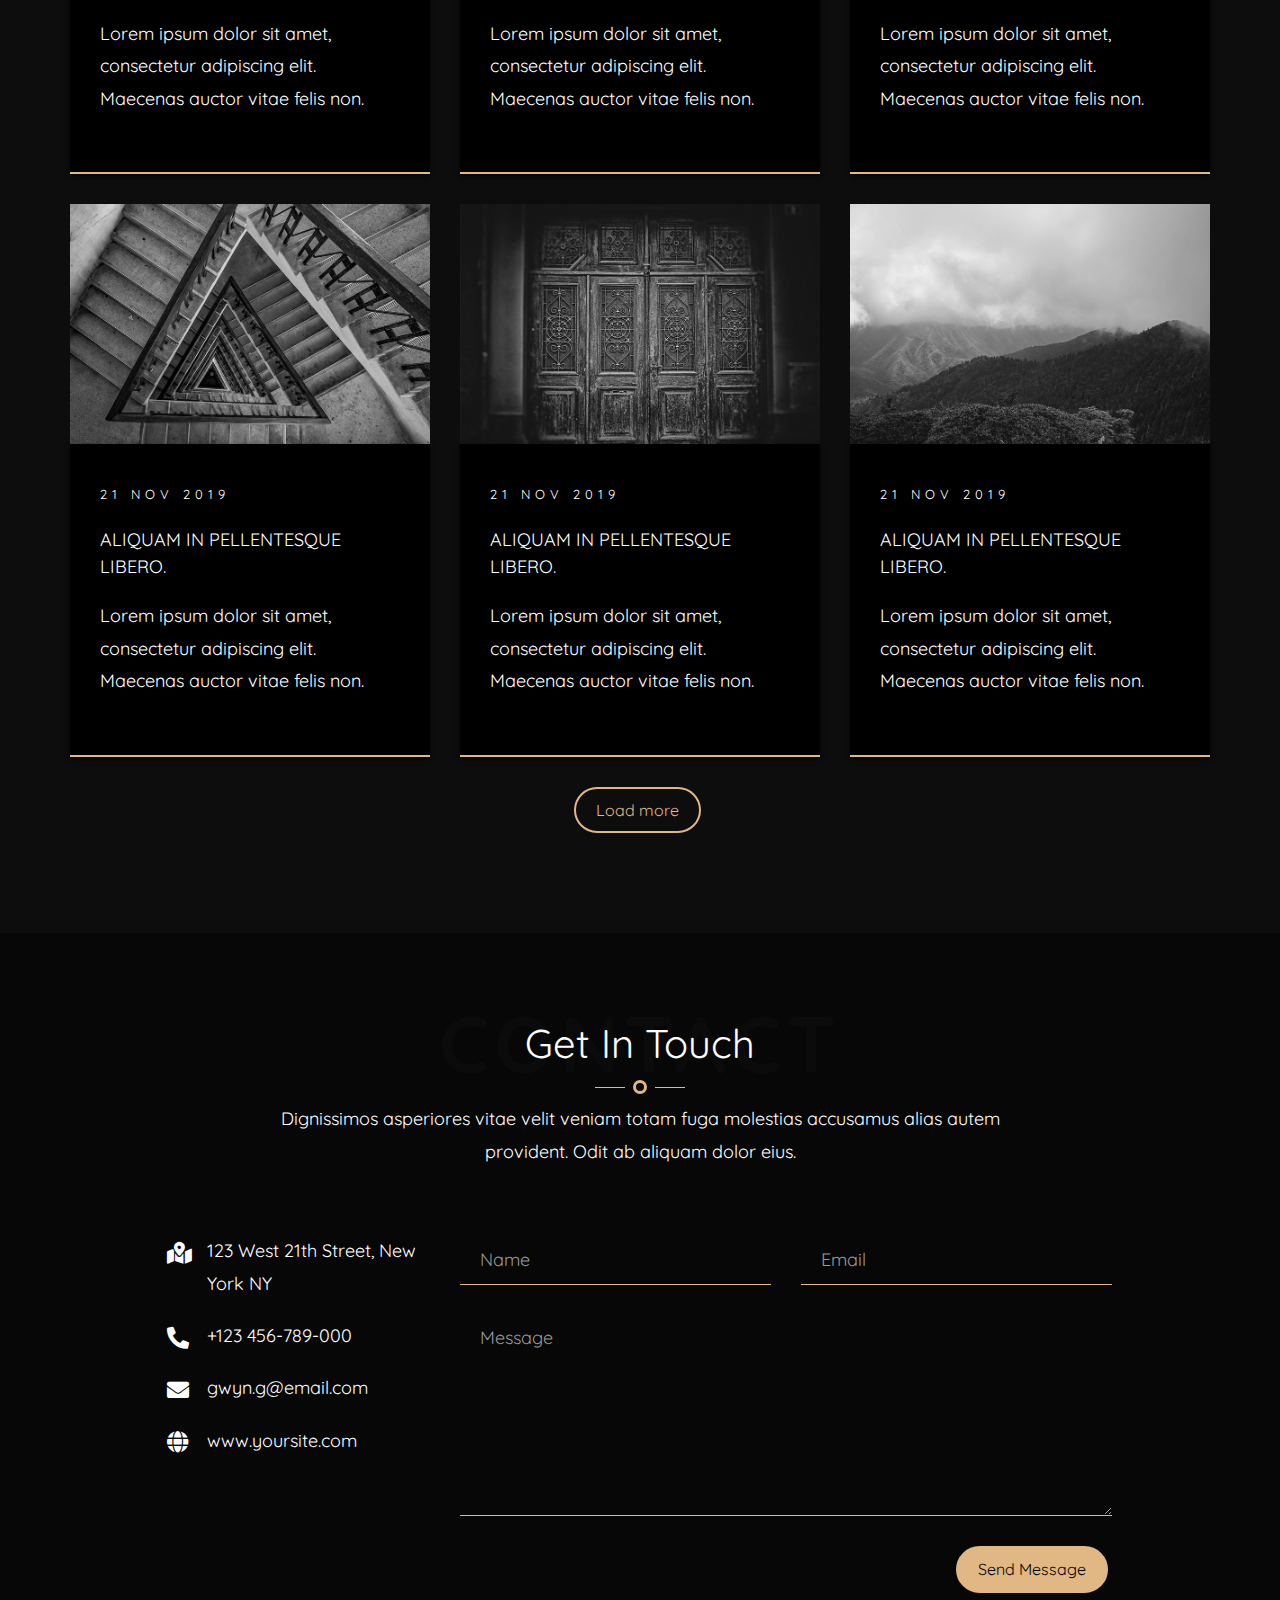
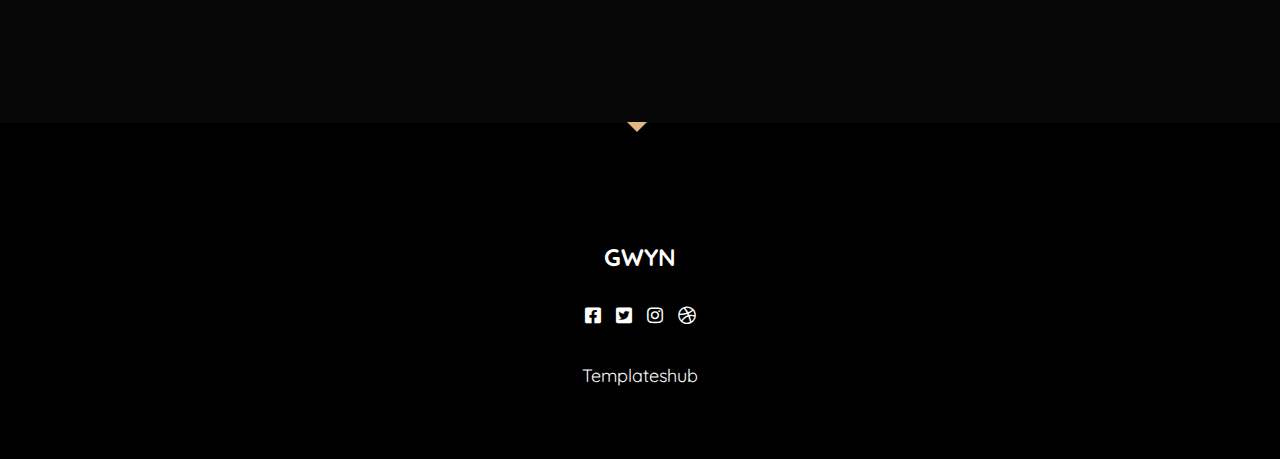
<file: blog.html>
<!DOCTYPE HTML>
<html lang="en">
   
<!-- blog.html  26 Nov 2019 03:53:59 GMT -->
<head>
      <!--Meta Tags-->
      <meta charset="utf-8">
      <meta http-equiv="X-UA-Compatible" content="IE=edge">
      <meta name="viewport" content="width=device-width, initial-scale=1">
      <meta name="description" content="" />
      <meta name="keywords" content="" />
      <meta name="author" content="" />
      <!--Favicons-->
      <link rel="shortcut icon" href="images/favicon.png">
      <!--Page Title-->
      <title>Gwyn - Personal Portfolio Template</title>
      <!-- Bootstrap  -->
      <link rel="stylesheet" href="css/bootstrap.css">
      <!-- Animate.css -->
      <link rel="stylesheet" href="css/animate.css">
      <!-- Awesome Fonts-->
      <link rel="stylesheet" href="css/all.min.css">
      <!-- Flexslider  -->
      <link rel="stylesheet" href="css/flexslider.css">
      <!--Main Styles Css-->
      <link rel="stylesheet" href="css/style.css">
   </head>
   <body>
      
      <!-- Preloader -->
      <div id="preloader">
         <div class="pre-container">
            <div class="spinner">
               <div class="double-bounce1"></div>
               <div class="double-bounce2"></div>
            </div>
         </div>
      </div>
      <!-- Εnd Preloader -->
      
      <!-- Main menu -->
      <nav id="main-nav">
         <a href="#" class="js-nav-toggle nav-toggle active"><i></i></a>
         <div class="js-fullheight table">
            <div class="table-cell js-fullheight">
               <ul>
                  <li><a href="index.html">Home</a></li>
                  <li><a href="about.html">About</a></li>
                  <li><a href="work.html">Work</a></li>
                  <li><a href="blog.html">Blog</a></li>
                  <li><a href="contact.html">Contact</a></li>
               </ul>
               <!-- Social -->
               <p class="social-icon">
                  <a href="#"><i class="fab fa-facebook-square"></i></a>
                  <a href="#"><i class="fab fa-twitter-square"></i></a>
                  <a href="#"><i class="fab fa-instagram"></i></a>
                  <a href="#"><i class="fab fa-dribbble"></i></a>
               </p>
            </div>
         </div>
      </nav>
      <!-- Scroll icon -->
      <div class="scroll-icon">
         <a href="#info" class="smoothscroll">
            <div class="mouse"></div>
         </a>
         <div class="end-top"></div>
      </div>
      <div id="page">

         <!-- header -->
         <header class="header">
            <div class="container">
               <div class="navbar-brand">
                  <div class="row">
                     <div class="col-xs-6">
                        <!-- Logo -->
                        <h1 class="text-left"><a class="logo" href="index.html">Gwyn</a></h1>
                     </div>
                  </div>
                  <!-- Nav toggle -->
                  <a href="#" class="js-nav-toggle nav-toggle"><i></i></a>
               </div>
            </div>
         </header>
         <!-- End Header -->

                  <!-- Banner section -->
         <section id="banner" class="js-fullheight">
            <div class="flexslider js-fullheight">
               <!-- Social -->
               <ul class="list-unstyled ml-5 mt-3 position-relative social-links">
                  <li class="mb-3"><a href="#"><i class="fab fa-facebook-f"></i></a></li>
                  <li class="mb-3"><a href="#"><i class="fab fa-behance"></i></a></li>
                  <li class="mb-3"><a href="#"><i class="fab fa-twitter"></i></a></li>
                  <li class="mb-3"><a href="#"><i class="fab fa-dribbble"></i></a></li>
                  <li class="mb-3"><a href="#"><i class="fab fa-instagram"></i></a></li>
               </ul>
               <!-- Slider -->
               <ul class="slides">
                  <li style="background-image: url(images/slide_1.jpg);">
                     <div class="overlay-gradient"></div>
                     <div class="container">
                        <div class="col-md-8 js-fullheight slider-text">
                           <div class="slider-text-inner">
                              <div class="desc">
                                 <h2>I'm Gwyn Gleik!</h2>
                                 <h3>I am a
                                    <span id="typed-slide-1"></span>
                                    <span id="typed-strings-slide-1">
                                    <span>Designer</span>
                                    <span>Freelancer</span>
                                    </span>
                                 </h3>
                              </div>
                           </div>
                        </div>
                     </div>
                  </li>
                  <li style="background-image: url(images/slide_1.jpg);">
                     <div class="overlay-gradient"></div>
                     <div class="container">
                        <div class="col-md-8 js-fullheight slider-text">
                           <div class="slider-text-inner">
                              <div class="desc">
                                 <h2>I'm Gwyn Gleik!</h2>
                                 <h3>I am a
                                    <span id="typed-slide-2"></span>
                                    <span id="typed-strings-slide-2">
                                    <span>Designer</span>
                                    <span>Freelancer</span>
                                    </span>
                                 </h3>
                              </div>
                           </div>
                        </div>
                     </div>
                  </li>
               </ul>
            </div>
         </section>
         <!-- End Banner Section -->

         <!-- Blog Section -->
         <section id="blog" class="bg-section bg-light pt-0">
            <div class="container">
               <div class="row">
                  <div class="col-md-8 col-md-offset-2 text-center heading">
                     <div class="header-page">
                        <h2>Blog</h2>
                        <span></span>
                     </div>
                     <span class="heading-meta-sub">BLOG</span>
                     <p>Dignissimos asperiores vitae velit veniam totam fuga molestias accusamus alias autem provident. Odit ab aliquam dolor eius.</p>
                  </div>
               </div>
               <div class="row">
                  <div class="col-md-4">
                     <div class="row">
                        <div class="col-md-12">
                           <div class="blog">
                              <a href="#"><img class="img-responsive" src="images/img-1.jpg" alt=""></a>
                              <div class="blog-text">
                                 <span class="posted_on">21 Nov 2019</span>
                                 <h3><a href="#">ALIQUAM IN PELLENTESQUE LIBERO.</a></h3>
                                 <p>Lorem ipsum dolor sit amet, consectetur adipiscing elit. Maecenas auctor vitae felis non.</p>
                              </div> 
                           </div>
                        </div>
                        <div class="col-md-12">
                           <div class="blog">
                              <a href="#"><img class="img-responsive" src="images/img-2.jpg" alt=""></a>
                              <div class="blog-text">
                                 <span class="posted_on">21 Nov 2019</span>
                                 <h3><a href="#">ALIQUAM IN PELLENTESQUE LIBERO.</a></h3>
                                 <p>Lorem ipsum dolor sit amet, consectetur adipiscing elit. Maecenas auctor vitae felis non.</p>
                              </div> 
                           </div>
                        </div>
                     </div>
                  </div>
                  <div class="col-md-4">
                     <div class="row">
                        <div class="col-md-12">
                           <div class="blog">
                              <a href="#"><img class="img-responsive" src="images/img-3.jpg" alt=""></a>
                              <div class="blog-text">
                                 <span class="posted_on">21 Nov 2019</span>
                                 <h3><a href="#">ALIQUAM IN PELLENTESQUE LIBERO.</a></h3>
                                 <p>Lorem ipsum dolor sit amet, consectetur adipiscing elit. Maecenas auctor vitae felis non.</p>
                              </div>
                           </div>
                        </div>
                        <div class="col-md-12">
                           <div class="blog">
                              <a href="#"><img class="img-responsive" src="images/img-4.jpg" alt=""></a>
                              <div class="blog-text">
                                 <span class="posted_on">21 Nov 2019</span>
                                 <h3><a href="#">ALIQUAM IN PELLENTESQUE LIBERO.</a></h3>
                                 <p>Lorem ipsum dolor sit amet, consectetur adipiscing elit. Maecenas auctor vitae felis non.</p>
                              </div>
                           </div>
                        </div>
                     </div>
                  </div>
                  <div class="col-md-4">
                     <div class="row">
                        <div class="col-md-12">
                           <div class="blog">
                              <a href="#"><img class="img-responsive" src="images/img-5.jpg" alt=""></a>
                              <div class="blog-text">
                                 <span class="posted_on">21 Nov 2019</span>
                                 <h3><a href="#">ALIQUAM IN PELLENTESQUE LIBERO.</a></h3>
                                 <p>Lorem ipsum dolor sit amet, consectetur adipiscing elit. Maecenas auctor vitae felis non.</p>
                              </div>
                           </div>
                        </div>
                        <div class="col-md-12">
                           <div class="blog">
                              <a href="#"><img class="img-responsive" src="images/img-6.jpg" alt=""></a>
                             <div class="blog-text">
                                 <span class="posted_on">21 Nov 2019</span>
                                 <h3><a href="#">ALIQUAM IN PELLENTESQUE LIBERO.</a></h3>
                                 <p>Lorem ipsum dolor sit amet, consectetur adipiscing elit. Maecenas auctor vitae felis non.</p>
                              </div> 
                           </div>
                        </div>
                     </div>
                  </div>
                  <div class="col-md-10 col-md-offset-1 text-center">
                     <a class="btn btn" href="#">Load more</a>
                  </div>
               </div>
            </div>
         </section>
         <!-- End Blog Section -->

         <!-- Contact Section -->
         <section id="contact" class="bg-dark">
            <div class="container">
               <div class="row">
                  <div class="col-md-8 col-md-offset-2 text-center heading">
                     <div class="header-page">
                        <h2>Get In Touch</h2>
                        <span></span>
                     </div>
                     <span class="heading-meta-sub">CONTACT</span>
                     <p>Dignissimos asperiores vitae velit veniam totam fuga molestias accusamus alias autem provident. Odit ab aliquam dolor eius.</p>
                  </div>
               </div>
               <div class="row">
                  <div class="col-md-3 col-md-push-1">
                     <ul class="contact-info">
                        <li><i class="fas fa-map-marked-alt"></i>123 West 21th Street, New York NY</li>
                        <li><i class="fas fa-phone-alt"></i>+123 456-789-000</li>
                        <li><i class="fas fa-envelope"></i><a href="#">gwyn.g@email.com</a></li>
                        <li><i class="fas fa-globe"></i><a href="#">www.yoursite.com</a></li>
                     </ul>
                  </div>
                  <div class="col-md-7 col-md-push-1">
                     <div class="row">
                        <div class="col-md-6">
                           <div class="form-group">
                              <input type="text" class="form-control" placeholder="Name">
                           </div>
                        </div>
                        <div class="col-md-6">
                           <div class="form-group">
                              <input type="text" class="form-control" placeholder="Email">
                           </div>
                        </div>
                        <div class="col-md-12">
                           <div class="form-group">
                              <textarea name="message" class="form-control" id="message" cols="30" rows="7" placeholder="Message"></textarea>
                           </div>
                        </div>
                        <div class="col-md-12">
                           <div class="form-group text-right">
                              <input type="submit" value="Send Message" class="btn btn-primary">
                           </div>
                        </div>
                     </div>
                  </div>
               </div>
            </div>
         </section>
         <!-- End Contact Section -->
         
         <!-- Footer -->
         <footer>
            <div id="footer">
               <div class="container">
                  <div class="row copy-right">
                     <div class="col-md-6 col-md-offset-3 text-center">
                        <!-- Footer logo -->
                        <h2><a class="footer-logo" href="index.html">Gwyn</a></h2>
                        <!-- Social -->
                        <p class="social-icon">
                           <a href="#"><i class="fab fa-facebook-square"></i></a>
                           <a href="#"><i class="fab fa-twitter-square"></i></a>
                           <a href="#"><i class="fab fa-instagram"></i></a>
                           <a href="#"><i class="fab fa-dribbble"></i></a>
                        </p>
                        <!-- Copyright -->
                        <p><a href="templateshub.net">Templateshub</a></p>
                     </div>
                  </div>
               </div>
            </div>
            <!-- Back to top button -->
            <a id="back-to-top" href="#"><i class="fas fa-chevron-up"></i></a>
         </footer>
         <!-- End Footer -->
      </div>
      <!-- jQuery -->
      <script src="js/jquery.min.js"></script>
      <!-- jQuery Easing -->
      <script src="js/jquery.easing.1.3.js"></script>
      <!-- Bootstrap -->
      <script src="js/bootstrap.min.js"></script>
      <!-- Waypoints -->
      <script src="js/jquery.waypoints.min.js"></script>
      <!-- Counters -->
      <script src="js/jquery.countTo.js"></script>
      <!-- Flexslider -->
      <script src="js/jquery.flexslider-min.js"></script>
      <!-- isotope js -->
      <script src="js/isotope.pkgd.min.js"></script>
      <!-- isotope image loader js -->
      <script src="js/imagesloaded.pkgd.min.js"></script>
      <!-- Typed -->
      <script src="js/typed.min.js"></script>
      <!-- Custom JS -->
      <script src="js/custom.js"></script>
   </body>

<!-- blog.html  26 Nov 2019 03:54:11 GMT -->
</html>
</file>
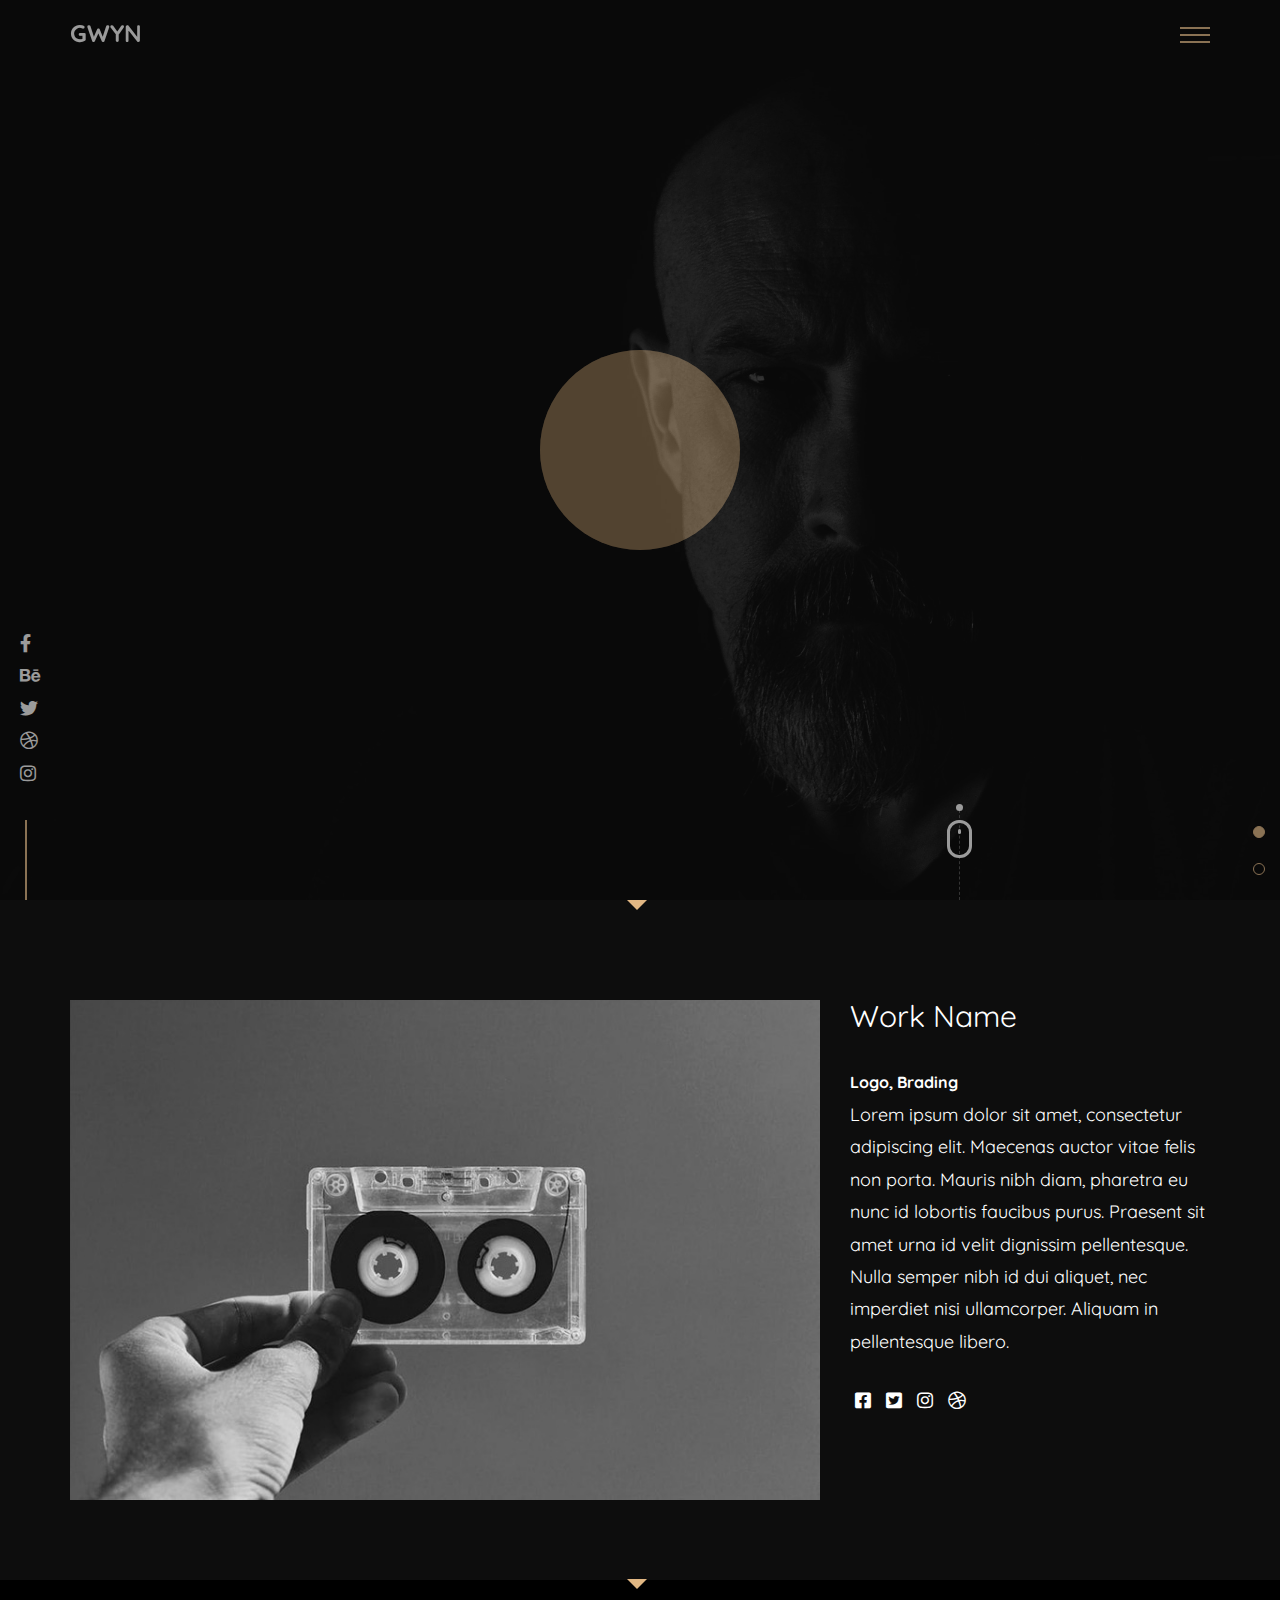
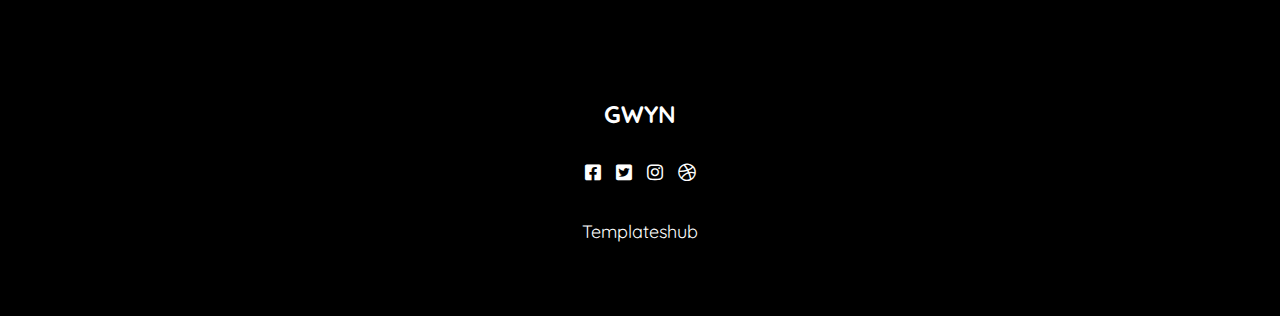
<file: work-single.html>
<!DOCTYPE HTML>
<html lang="en">
   
<!-- work-single.html  26 Nov 2019 03:55:59 GMT -->
<head>
      <!--Meta Tags-->
      <meta charset="utf-8">
      <meta http-equiv="X-UA-Compatible" content="IE=edge">
      <meta name="viewport" content="width=device-width, initial-scale=1">
      <meta name="description" content="" />
      <meta name="keywords" content="" />
      <meta name="author" content="" />
      <!--Favicons-->
      <link rel="shortcut icon" href="images/favicon.png">
      <!--Page Title-->
      <title>Gwyn - Personal Portfolio Template</title>
      <!-- Bootstrap  -->
      <link rel="stylesheet" href="css/bootstrap.css">
      <!-- Animate.css -->
      <link rel="stylesheet" href="css/animate.css">
      <!-- Awesome Fonts-->
      <link rel="stylesheet" href="css/all.min.css">
      <!-- Flexslider  -->
      <link rel="stylesheet" href="css/flexslider.css">
      <!--Main Styles Css-->
      <link rel="stylesheet" href="css/style.css">
   </head>
   <body>
      
      <!-- Preloader -->
      <div id="preloader">
         <div class="pre-container">
            <div class="spinner">
               <div class="double-bounce1"></div>
               <div class="double-bounce2"></div>
            </div>
         </div>
      </div>
      <!-- Εnd Preloader -->
      
      <!-- Main menu -->
      <nav id="main-nav">
         <a href="#" class="js-nav-toggle nav-toggle active"><i></i></a>
         <div class="js-fullheight table">
            <div class="table-cell js-fullheight">
               <ul>
                  <li><a href="index.html">Home</a></li>
                  <li><a href="about.html">About</a></li>
                  <li><a href="work.html">Work</a></li>
                  <li><a href="blog.html">Blog</a></li>
                  <li><a href="contact.html">Contact</a></li>
               </ul>
               <!-- Social -->
               <p class="social-icon">
                  <a href="#"><i class="fab fa-facebook-square"></i></a>
                  <a href="#"><i class="fab fa-twitter-square"></i></a>
                  <a href="#"><i class="fab fa-instagram"></i></a>
                  <a href="#"><i class="fab fa-dribbble"></i></a>
               </p>
            </div>
         </div>
      </nav>
      <!-- Scroll icon -->
      <div class="scroll-icon">
         <a href="#info" class="smoothscroll">
            <div class="mouse"></div>
         </a>
         <div class="end-top"></div>
      </div>
      <div id="page">

         <!-- header -->
         <header class="header">
            <div class="container">
               <div class="navbar-brand">
                  <div class="row">
                     <div class="col-xs-6">
                        <!-- Logo -->
                        <h1 class="text-left"><a class="logo" href="index.html">Gwyn</a></h1>
                     </div>
                  </div>
                  <!-- Nav toggle -->
                  <a href="#" class="js-nav-toggle nav-toggle"><i></i></a>
               </div>
            </div>
         </header>
         <!-- End Header -->

                  <!-- Banner section -->
         <section id="banner" class="js-fullheight">
            <div class="flexslider js-fullheight">
               <!-- Social -->
               <ul class="list-unstyled ml-5 mt-3 position-relative social-links">
                  <li class="mb-3"><a href="#"><i class="fab fa-facebook-f"></i></a></li>
                  <li class="mb-3"><a href="#"><i class="fab fa-behance"></i></a></li>
                  <li class="mb-3"><a href="#"><i class="fab fa-twitter"></i></a></li>
                  <li class="mb-3"><a href="#"><i class="fab fa-dribbble"></i></a></li>
                  <li class="mb-3"><a href="#"><i class="fab fa-instagram"></i></a></li>
               </ul>
               <!-- Slider -->
               <ul class="slides">
                  <li style="background-image: url(images/slide_1.jpg);">
                     <div class="overlay-gradient"></div>
                     <div class="container">
                        <div class="col-md-8 js-fullheight slider-text">
                           <div class="slider-text-inner">
                              <div class="desc">
                                 <h2>I'm Gwyn Gleik!</h2>
                                 <h3>I am a
                                    <span id="typed-slide-1"></span>
                                    <span id="typed-strings-slide-1">
                                    <span>Designer</span>
                                    <span>Freelancer</span>
                                    </span>
                                 </h3>
                              </div>
                           </div>
                        </div>
                     </div>
                  </li>
                  <li style="background-image: url(images/slide_1.jpg);">
                     <div class="overlay-gradient"></div>
                     <div class="container">
                        <div class="col-md-8 js-fullheight slider-text">
                           <div class="slider-text-inner">
                              <div class="desc">
                                 <h2>I'm Gwyn Gleik!</h2>
                                 <h3>I am a
                                    <span id="typed-slide-2"></span>
                                    <span id="typed-strings-slide-2">
                                    <span>Designer</span>
                                    <span>Freelancer</span>
                                    </span>
                                 </h3>
                              </div>
                           </div>
                        </div>
                     </div>
                  </li>
               </ul>
            </div>
         </section>
         <!-- End Banner Section -->

         <div class="container">
            <div class="row p-80">
               <div class="col-md-8 mb-4">
                  <img class="img-fluid" src="images/work-1.jpg" alt="">
               </div>
               <div class="col-md-4">
                     <div class="desc">
                        <h2>Work Name</h2>
                        <span><a href="#">Logo</a>, <a href="#">Brading</a></span>
                        <p>Lorem ipsum dolor sit amet, consectetur adipiscing elit. Maecenas auctor vitae felis non porta. Mauris nibh diam, pharetra eu nunc id lobortis faucibus purus. Praesent sit amet urna id velit dignissim pellentesque. Nulla semper nibh id dui aliquet, nec imperdiet nisi ullamcorper. Aliquam in pellentesque libero. </p>
                        <p class="social-icon">
                           <a href="#"><i class="fab fa-facebook-square"></i></a>
                           <a href="#"><i class="fab fa-twitter-square"></i></a>
                           <a href="#"><i class="fab fa-instagram"></i></a>
                           <a href="#"><i class="fab fa-dribbble"></i></a>
                        </p>
                     </div>
               </div>
            </div>
         </div>
         
         <!-- Footer -->
         <footer>
            <div id="footer">
               <div class="container">
                  <div class="row copy-right">
                     <div class="col-md-6 col-md-offset-3 text-center">
                        <!-- Footer logo -->
                        <h2><a class="footer-logo" href="index.html">Gwyn</a></h2>
                        <!-- Social -->
                        <p class="social-icon">
                           <a href="#"><i class="fab fa-facebook-square"></i></a>
                           <a href="#"><i class="fab fa-twitter-square"></i></a>
                           <a href="#"><i class="fab fa-instagram"></i></a>
                           <a href="#"><i class="fab fa-dribbble"></i></a>
                        </p>
                        <!-- Copyright -->
                        <p><a href="templateshub.net">Templateshub</a></p>
                     </div>
                  </div>
               </div>
            </div>
            <!-- Back to top button -->
            <a id="back-to-top" href="#"><i class="fas fa-chevron-up"></i></a>
         </footer>
         <!-- End Footer -->
      </div>
      <!-- jQuery -->
      <script src="js/jquery.min.js"></script>
      <!-- jQuery Easing -->
      <script src="js/jquery.easing.1.3.js"></script>
      <!-- Bootstrap -->
      <script src="js/bootstrap.min.js"></script>
      <!-- Waypoints -->
      <script src="js/jquery.waypoints.min.js"></script>
      <!-- Counters -->
      <script src="js/jquery.countTo.js"></script>
      <!-- Flexslider -->
      <script src="js/jquery.flexslider-min.js"></script>
      <!-- isotope js -->
      <script src="js/isotope.pkgd.min.js"></script>
      <!-- isotope image loader js -->
      <script src="js/imagesloaded.pkgd.min.js"></script>
      <!-- Typed -->
      <script src="js/typed.min.js"></script>
      <!-- Custom JS -->
      <script src="js/custom.js"></script>
   </body>

<!-- work-single.html  26 Nov 2019 03:55:59 GMT -->
</html>
</file>
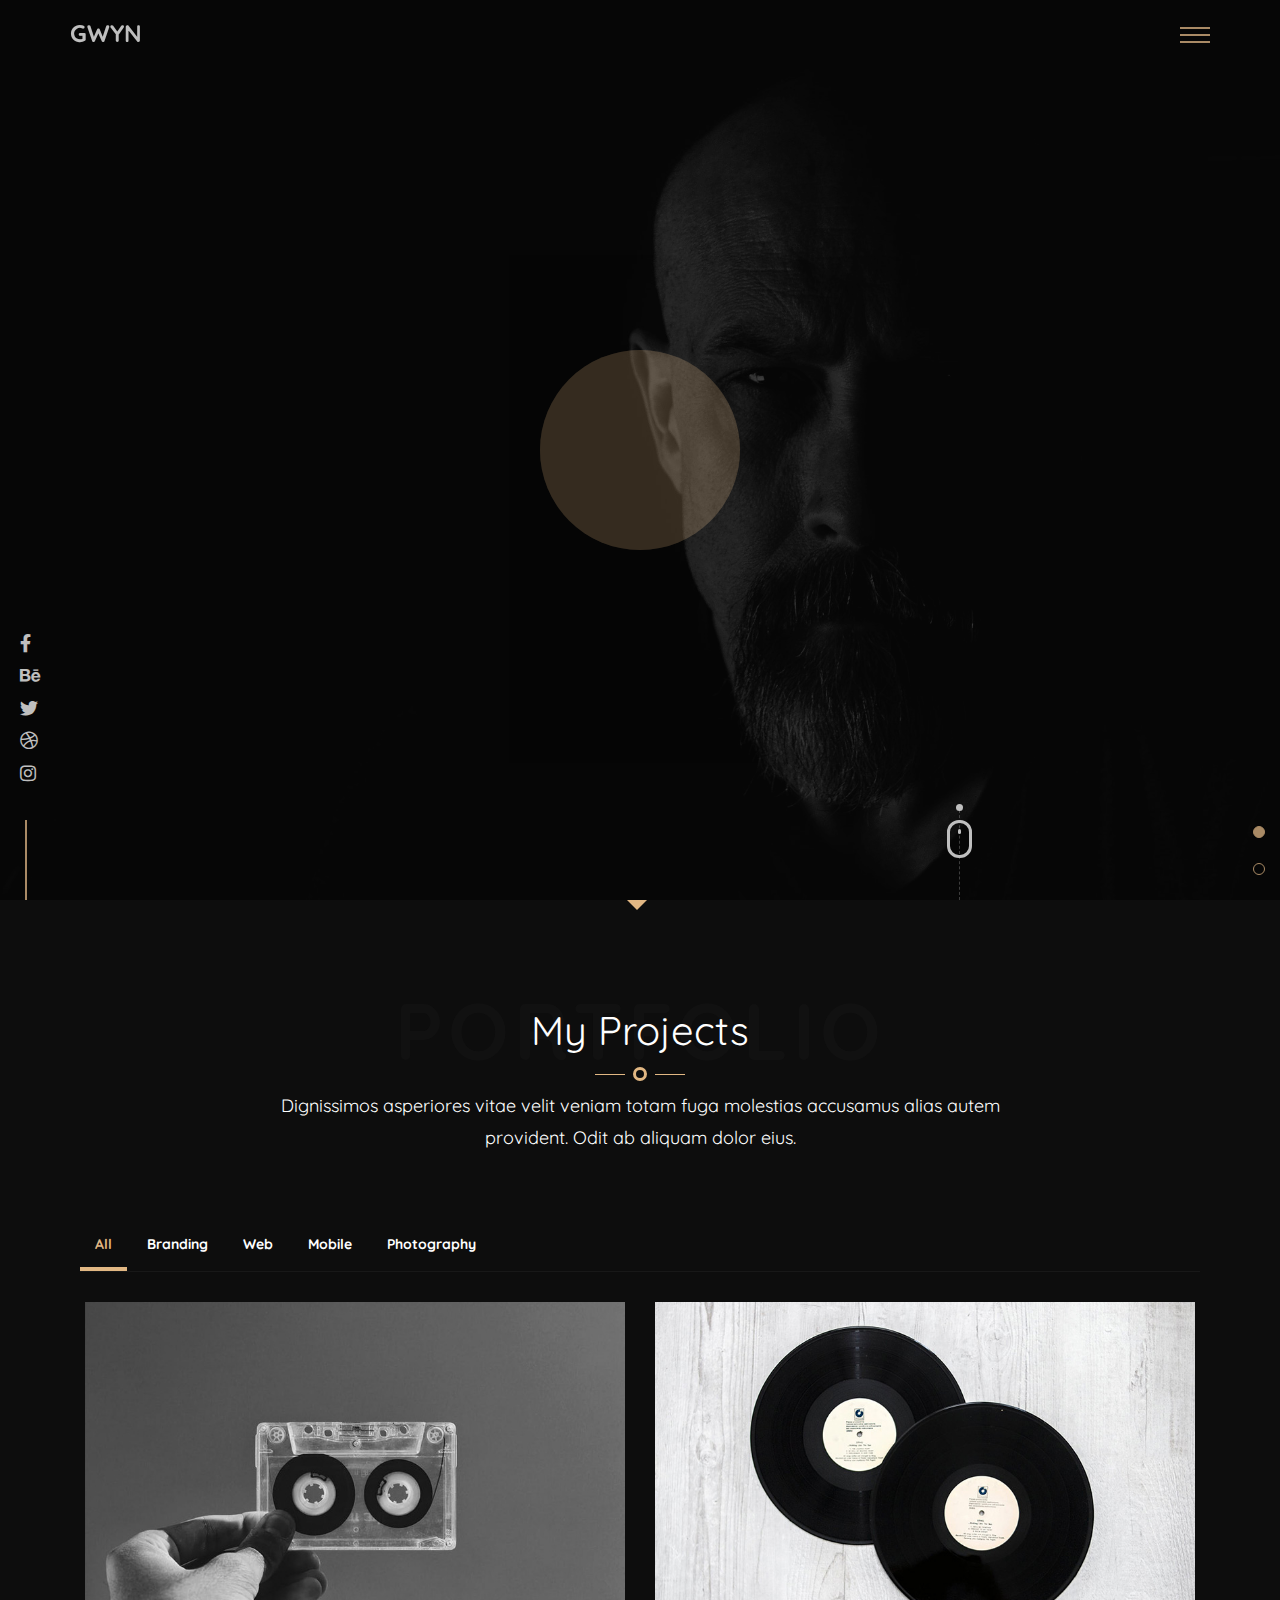
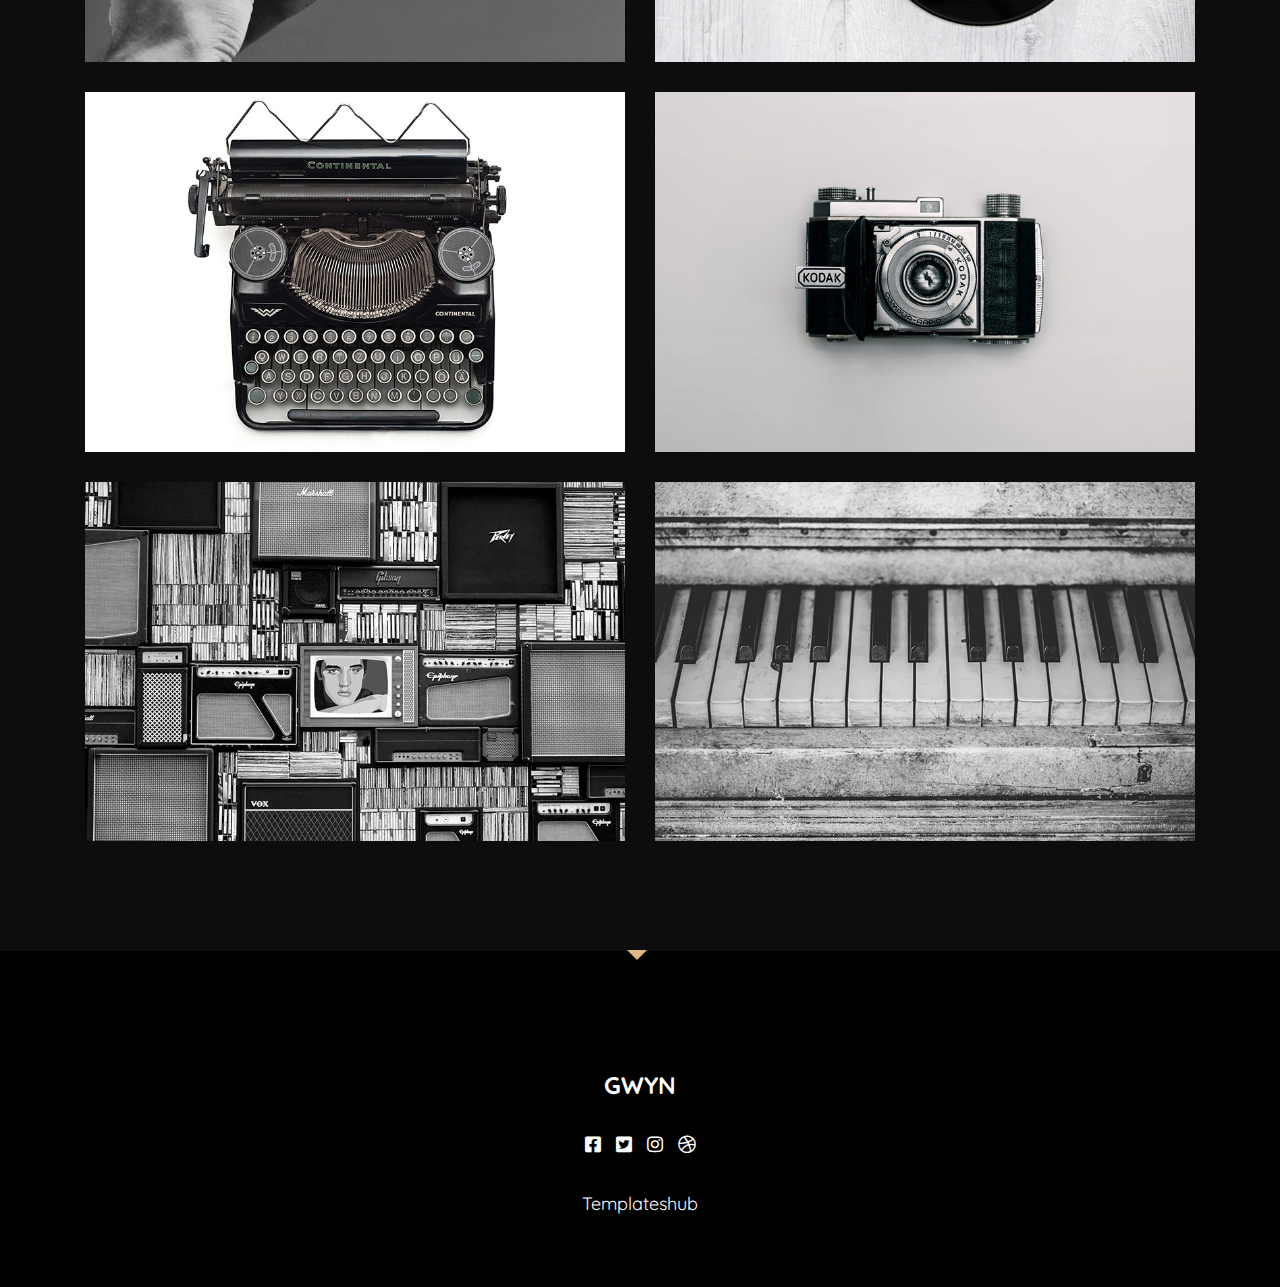
<file: work.html>
<!DOCTYPE HTML>
<html lang="en">
   
<!-- work.html  26 Nov 2019 03:53:59 GMT -->
<head>
      <!--Meta Tags-->
      <meta charset="utf-8">
      <meta http-equiv="X-UA-Compatible" content="IE=edge">
      <meta name="viewport" content="width=device-width, initial-scale=1">
      <meta name="description" content="" />
      <meta name="keywords" content="" />
      <meta name="author" content="" />
      <!--Favicons-->
      <link rel="shortcut icon" href="images/favicon.png">
      <!--Page Title-->
      <title>Gwyn - Personal Portfolio Template</title>
      <!-- Bootstrap  -->
      <link rel="stylesheet" href="css/bootstrap.css">
      <!-- Animate.css -->
      <link rel="stylesheet" href="css/animate.css">
      <!-- Awesome Fonts-->
      <link rel="stylesheet" href="css/all.min.css">
      <!-- Flexslider  -->
      <link rel="stylesheet" href="css/flexslider.css">
      <!--Main Styles Css-->
      <link rel="stylesheet" href="css/style.css">
   </head>
   <body>
      
      <!-- Preloader -->
      <div id="preloader">
         <div class="pre-container">
            <div class="spinner">
               <div class="double-bounce1"></div>
               <div class="double-bounce2"></div>
            </div>
         </div>
      </div>
      <!-- Εnd Preloader -->
      
      <!-- Main menu -->
      <nav id="main-nav">
         <a href="#" class="js-nav-toggle nav-toggle active"><i></i></a>
         <div class="js-fullheight table">
            <div class="table-cell js-fullheight">
               <ul>
                  <li><a href="index.html">Home</a></li>
                  <li><a href="about.html">About</a></li>
                  <li><a href="work.html">Work</a></li>
                  <li><a href="blog.html">Blog</a></li>
                  <li><a href="contact.html">Contact</a></li>
               </ul>
               <!-- Social -->
               <p class="social-icon">
                  <a href="#"><i class="fab fa-facebook-square"></i></a>
                  <a href="#"><i class="fab fa-twitter-square"></i></a>
                  <a href="#"><i class="fab fa-instagram"></i></a>
                  <a href="#"><i class="fab fa-dribbble"></i></a>
               </p>
            </div>
         </div>
      </nav>
      <!-- Scroll icon -->
      <div class="scroll-icon">
         <a href="#info" class="smoothscroll">
            <div class="mouse"></div>
         </a>
         <div class="end-top"></div>
      </div>
      <div id="page">

         <!-- header -->
         <header class="header">
            <div class="container">
               <div class="navbar-brand">
                  <div class="row">
                     <div class="col-xs-6">
                        <!-- Logo -->
                        <h1 class="text-left"><a class="logo" href="index.html">Gwyn</a></h1>
                     </div>
                  </div>
                  <!-- Nav toggle -->
                  <a href="#" class="js-nav-toggle nav-toggle"><i></i></a>
               </div>
            </div>
         </header>
         <!-- End Header -->

                  <!-- Banner section -->
         <section id="banner" class="js-fullheight">
            <div class="flexslider js-fullheight">
               <!-- Social -->
               <ul class="list-unstyled ml-5 mt-3 position-relative social-links">
                  <li class="mb-3"><a href="#"><i class="fab fa-facebook-f"></i></a></li>
                  <li class="mb-3"><a href="#"><i class="fab fa-behance"></i></a></li>
                  <li class="mb-3"><a href="#"><i class="fab fa-twitter"></i></a></li>
                  <li class="mb-3"><a href="#"><i class="fab fa-dribbble"></i></a></li>
                  <li class="mb-3"><a href="#"><i class="fab fa-instagram"></i></a></li>
               </ul>
               <!-- Slider -->
               <ul class="slides">
                  <li style="background-image: url(images/slide_1.jpg);">
                     <div class="overlay-gradient"></div>
                     <div class="container">
                        <div class="col-md-8 js-fullheight slider-text">
                           <div class="slider-text-inner">
                              <div class="desc">
                                 <h2>I'm Gwyn Gleik!</h2>
                                 <h3>I am a
                                    <span id="typed-slide-1"></span>
                                    <span id="typed-strings-slide-1">
                                    <span>Designer</span>
                                    <span>Freelancer</span>
                                    </span>
                                 </h3>
                              </div>
                           </div>
                        </div>
                     </div>
                  </li>
                  <li style="background-image: url(images/slide_1.jpg);">
                     <div class="overlay-gradient"></div>
                     <div class="container">
                        <div class="col-md-8 js-fullheight slider-text">
                           <div class="slider-text-inner">
                              <div class="desc">
                                 <h2>I'm Gwyn Gleik!</h2>
                                 <h3>I am a
                                    <span id="typed-slide-2"></span>
                                    <span id="typed-strings-slide-2">
                                    <span>Designer</span>
                                    <span>Freelancer</span>
                                    </span>
                                 </h3>
                              </div>
                           </div>
                        </div>
                     </div>
                  </li>
               </ul>
            </div>
         </section>
         <!-- End Banner Section -->

         <!-- Works Section -->
         <section id="work" class="bg-light pt-0">
            <div class="container">
               <div class="row">
                  <div class="col-md-8 col-md-offset-2 text-center heading">
                     <div class="header-page">
                        <h2>My Projects</h2>
                        <span></span>
                     </div>
                     <span class="heading-meta-sub">PORTFOLIO</span>
                     <p>Dignissimos asperiores vitae velit veniam totam fuga molestias accusamus alias autem provident. Odit ab aliquam dolor eius.</p>
                  </div>
               </div>
               <div class="row">
                  <div class="col-lg-12 px-25">
                     <ul class="work-filter">
                        <li class="filter all active" data-filter="*">All</li>
                        <li class="filter" data-filter=".branding">Branding</li>
                        <li class="filter" data-filter=".web">Web</li>
                        <li class="filter" data-filter=".mobile">Mobile</li>
                        <li class="filter" data-filter=".photo">Photography</li>
                     </ul>
                  </div>
                  <div class="col-lg-12">
                     <div class="work-gallery"> 
                        <div class="col-lg-6 col-md-6 col-sm-12 all photo mobile">
                           <div class="work">
                              <img class="img-fluid" src="images/work-1.jpg" alt="">
                              <div class="desc">
                                 <div class="con">
                                    <h3><a href="work-single.html">Work 1</a></h3>
                                    <span>Branding, Photography</span>
                                 </div>
                              </div>
                           </div>
                        </div>
                        <div class="col-lg-6 col-md-6 col-sm-12 all web">
                           <div class="work">
                              <img class="img-fluid" src="images/work-2.jpg" alt="">
                              <div class="desc">
                                 <div class="con">
                                    <h3><a href="work-single.html">Work 2</a></h3>
                                    <span>Mobile, Web, Branding</span>
                                 </div>
                              </div>
                           </div>
                        </div>          
                        <div class="col-lg-6 col-md-6 col-sm-12 all branding web">
                           <div class="work">
                              <img class="img-fluid" src="images/work-3.jpg" alt="">
                              <div class="desc">
                                 <div class="con">
                                    <h3><a href="work-single.html">Work 3</a></h3>
                                    <span>Mobile, Web</span>
                                 </div>
                              </div>
                           </div>
                        </div>
                        <div class="col-lg-6 col-md-6 col-sm-12 all web branding">
                           <div class="work">
                              <img class="img-fluid" src="images/work-4.jpg" alt="">
                              <div class="desc">
                                 <div class="con">
                                    <h3><a href="work-single.html">Work 4</a></h3>
                                    <span>Web, Branding</span>
                                 </div>
                              </div>
                           </div>
                        </div>            
                        <div class="col-lg-6 col-md-6 col-sm-12 all mobile">
                           <div class="work">
                              <img class="img-fluid" src="images/work-5.jpg" alt="">
                              <div class="desc">
                                 <div class="con">
                                    <h3><a href="work-single.html">Work 5</a></h3>
                                    <span>Mobile, Photography</span>
                                 </div>
                              </div>
                           </div>
                        </div>
                        <div class="col-lg-6 col-md-6 col-sm-12 all branding">
                           <div class="work">
                              <img class="img-fluid" src="images/work-6.jpg" alt="">
                              <div class="desc">
                                 <div class="con">
                                    <h3><a href="work-single.html">Work 6</a></h3>
                                    <span>Web, Branding</span>
                                 </div>
                              </div>
                           </div>
                        </div> 
                     </div>
                  </div>
               </div>
            </div>
         </section>
         <!-- End Works Section -->

         <!-- Footer -->
         <footer>
            <div id="footer">
               <div class="container">
                  <div class="row copy-right">
                     <div class="col-md-6 col-md-offset-3 text-center">
                        <!-- Footer logo -->
                        <h2><a class="footer-logo" href="index.html">Gwyn</a></h2>
                        <!-- Social -->
                        <p class="social-icon">
                           <a href="#"><i class="fab fa-facebook-square"></i></a>
                           <a href="#"><i class="fab fa-twitter-square"></i></a>
                           <a href="#"><i class="fab fa-instagram"></i></a>
                           <a href="#"><i class="fab fa-dribbble"></i></a>
                        </p>
                        <!-- Copyright -->
                        <p><a href="templateshub.net">Templateshub</a></p>
                     </div>
                  </div>
               </div>
            </div>
            <!-- Back to top button -->
            <a id="back-to-top" href="#"><i class="fas fa-chevron-up"></i></a>
         </footer>
         <!-- End Footer -->
      </div>
      <!-- jQuery -->
      <script src="js/jquery.min.js"></script>
      <!-- jQuery Easing -->
      <script src="js/jquery.easing.1.3.js"></script>
      <!-- Bootstrap -->
      <script src="js/bootstrap.min.js"></script>
      <!-- Waypoints -->
      <script src="js/jquery.waypoints.min.js"></script>
      <!-- Counters -->
      <script src="js/jquery.countTo.js"></script>
      <!-- Flexslider -->
      <script src="js/jquery.flexslider-min.js"></script>
      <!-- isotope js -->
      <script src="js/isotope.pkgd.min.js"></script>
      <!-- isotope image loader js -->
      <script src="js/imagesloaded.pkgd.min.js"></script>
      <!-- Typed -->
      <script src="js/typed.min.js"></script>
      <!-- Custom JS -->
      <script src="js/custom.js"></script>
   </body>

<!-- work.html  26 Nov 2019 03:53:59 GMT -->
</html>
</file>
<file: css/style.css>
/*-----------------------------------------------------------
* Template Name    : Vendrick - Personal Portfolio Template
* Author           : pavloff-studio
* Version          : 1.0.0
* Created          : Nov 2019
* File Description : Main css file of the template
*------------------------------------------------------------
*/

/***********************
    1.FONTS
    2.BASIC
    3.HELPER
    4.NAVIGATION
    5.HEADER
    6.BANNER
    7.ABOUT 
    8.RESUME
    9.SERVICES
    10.COUNTERS
    11.WORKS
    12.BLOG
    13.CONTACT
    14.FOOTER
    15.PRELOADER
************************/

/*======================
        1.FONTS
========================*/

@import url('https://fonts.googleapis.com/css?family=Quicksand:300,400,500,600,700&amp;display=swap');

/*======================
        2.BASIC
========================*/

html,
body {
  scroll-behavior: smooth;
}

body {
  font-family: "Quicksand", Arial, sans-serif;
  line-height: 1.8;
  font-size: 20px;
  background-color: #0d0d0d;
  font-weight: 400;
  overflow-x: hidden;
  color: #fff;
}

@media screen and (max-width: 992px) {
  body {
    font-size: 14px;
  }
}


body.menu-show {
  overflow: hidden;
  position: fixed;
  height: 100%;
  width: 100%;
}


/* ScrollBar */


/* width */
::-webkit-scrollbar {
  width: 5px;
}


/* Track */
::-webkit-scrollbar-track {
  border-radius: 20px;
}


/* Handle */
::-webkit-scrollbar-thumb {
  background: #e1b783;
  border-radius: 10px;
}


/* Handle on hover */
::-webkit-scrollbar-thumb:hover {
  background: #e1b783;
}

@media screen and (max-width: 992px) {
   ::-webkit-scrollbar {
    display: none;
  }
}


/* Typography */

a {
  color: #fff;
  -webkit-transition: 0.5s;
  -o-transition: 0.5s;
  transition: 0.5s;
}

a:hover {
  color: #e1b783;
}

a:focus,
a:active {
  outline: none;
}

p,
span {
  margin-bottom: 1.5em;
  font-size: 18px;
  color: #fff;
  font-weight: 400;
}

span {
  font-weight: 700;
  font-size: 16px;
  color: #fff;
}

h1,
h2,
h3,
h4,
h5,
h6 {
  color: #fff;
  font-family: "Quicksand", Arial, sans-serif;
  font-weight: 400;
  margin: 0 0 30px 0;
}

::-webkit-selection {
  color: #fcfcfc;
  background: #b7c2c2;
}

::-moz-selection {
  color: #fcfcfc;
  background: #b7c2c2;
}

::selection {
  color: #fcfcfc;
  background: #b7c2c2;
}

hr {
  margin-top: 20px;
  margin-bottom: 20px;
  border: 0;
  border-top: 1px solid #eeeeee21;
  width: 100%;
}


/*======================
        3.HELPER
========================*/

#particles-js {
  height: 100vh;
  width: 100%;
  position: absolute;
  opacity: 0.3;
  z-index: 2;
  top: 0;
}

#page {
  position: relative;
  -webkit-transition: all 0.8s cubic-bezier(0.175, 0.885, 0.32, 1.275);
  -moz-transition: all 0.8s cubic-bezier(0.175, 0.885, 0.32, 1.275);
  -ms-transition: all 0.8s cubic-bezier(0.175, 0.885, 0.32, 1.275);
  -o-transition: all 0.8s cubic-bezier(0.175, 0.885, 0.32, 1.275);
  transition: all 0.8s cubic-bezier(0.175, 0.885, 0.32, 1.275);
  background-color: #0d0d0d;
}


/* buttons */

.btn {
  display: inline-block;
  margin-bottom: 0;
  font-weight: normal;
  text-align: center;
  vertical-align: middle;
  touch-action: manipulation;
  cursor: pointer;
  background-image: none;
  border: 1px solid transparent;
  white-space: nowrap;
  padding: 10px 20px;
  font-size: 14px;
  line-height: 1.42857;
  border-radius: 50px;
  -webkit-user-select: none;
  -moz-user-select: none;
  -ms-user-select: none;
  user-select: none;
}

.btn {
  margin-right: 4px;
  margin-bottom: 20px;
  font-family: "Quicksand", Arial, sans-serif;
  font-size: 16px;
  font-weight: 400;
  color: #e1b783;
  border: 2px solid #e1b783;
  -webkit-transition: 0.5s;
  -o-transition: 0.5s;
  transition: 0.5s;
}

.btn:hover {
  margin-right: 4px;
  margin-bottom: 20px;
  font-family: "Quicksand", Arial, sans-serif;
  font-size: 16px;
  font-weight: 400;
  border: 2px solid #fff;
  -webkit-transition: 0.5s;
  -o-transition: 0.5s;
  transition: 0.5s;
}

.btn:hover,
.btn:active,
.btn:focus {
  box-shadow: none !important;
  outline: none !important;
  color: #fff !important;
}

.btn-primary {
  background: #e1b783;
  color: #000;
  border: 2px solid #e1b783;
}

.btn-primary:hover,
.btn-primary:focus,
.btn-primary:active {
  background: transparent;
  border-color: #fff !important;
}

.btn-primary.btn-outline {
  background: transparent;
  color: #e1b783;
  border: 2px solid #e1b783;
}

.btn-primary.btn-outline:hover,
.btn-primary.btn-outline:focus,
.btn-primary.btn-outline:active {
  background: #e1b783;
  color: #fff !important;
}

/* Sections */

#featured,
#about,
#blog,
#contact,
#work,
#about-section,
#map-section,
#services,
#resume,
#process {
  padding-bottom: 80px;
}

#about {
  margin-bottom: 80px;
  padding-bottom: 80px;
}

#blog,
#work,
#contact,
#services,
#resume,
#process {
  padding-top: 80px;
}

.heading {
  margin-bottom: 2em;
}

.heading h2 {
  font-size: 40px;
  font-weight: 400;
  line-height: 1.5;
}

.bg-section {
  background: rgba(0, 0, 0, 0.05);
}

.intro-heading {
  font-size: 40px;
  font-weight: 400;
  line-height: 1.5;
  border: 1px solid #e1b783;
  display: inline-block;
  padding: 10px;
}

@media screen and (max-width: 768px) {
  .intro-heading {
    font-size: 30px;
  }
}

#about .about-content {
  margin-bottom: 5em;
}

#blog .blog {
  margin-bottom: 60px;
}

/* social icons */

.social-icons {
  margin: 0;
  padding: 0;
}

.social-icons li {
  margin: 0;
  padding: 0;
  list-style: none;
  display: -moz-inline-stack;
  display: inline-block;
  zoom: 1;
  *display: inline;
}

.social-icons li a {
  display: -moz-inline-stack;
  display: inline-block;
  zoom: 1;
  *display: inline;
  color: #fff;
  padding-left: 10px;
  padding-right: 10px;
  text-decoration: none;
}

.social-icons li a i {
  font-size: 20px;
}

.social-icon a {
  padding: 0 5px;
}

.social-icon a i {
  color: #fff;
}

.social-icon a:hover,
.social-icon a:focus {
  text-decoration: none;
}

.social-icon a i:hover {
  color: #000;
}

.social-links {
  content: '';
  position: absolute;
  z-index: 5;
  display: block;
  margin-left: 20px;
  bottom: 100px;
  font-size: 18px;
}

.social-links:after {
  content: '';
  position: absolute;
  width: 2px;
  height: 80px;
  background: #e1b783;
  z-index: 2;
  display: block;
  overflow: hidden;
  margin-top: 30px;
  margin-left: 5px;
}

.social-links li a {
  color: #fff!important;
}

.social-links li a:hover {
  color: #e1b783!important;
}


/* background sections */

.bg-dark {
  background: #070707;
}

.bg-light {
  background-color: #0d0d0d;
}

.bg-dots {
  width: 100%;
  background-image: url(../images/tab-bg-elements.png);
  background-repeat: no-repeat;
  background-size: cover;
  background-position: center center;
}

.bg-dots-black {
  width: 100%;
  background-image: url(../images/bg-dots.svg);
  background-repeat: no-repeat;
  background-size: cover;
  background-position: center center;
}

.header-page span:after {
  content: '';
  position: absolute;
  width: 14px;
  height: 14px;
  left: calc(50% - 7px);
  bottom: 101px;
  -webkit-border-radius: 50%;
  border-radius: 50%;
  border: 3px solid #e1b783;
}

@media (max-width: 991px) {
  .header-page span:after {
    content: '';
    position: absolute;
    width: 14px;
    height: 14px;
    left: calc(50% - 7px);
    bottom: 137px;
    -webkit-border-radius: 50%;
    border-radius: 50%;
    border: 3px solid #e1b783;
  }
}

.header-page h2:before, 
.header-page h2:before {
    content: '';
    position: absolute;
    width: 30px;
    height: 1px;
    left: calc(50% - 45px);
    bottom: 107px;
    background-color: #e1b783;
}

@media (max-width: 991px) {
  .header-page h2:before,
  .header-page h2:before {
    content: '';
    position: absolute;
    width: 30px;
    height: 1px;
    left: calc(50% - 45px);
    bottom: 143px;
    background-color: #e1b783;
  }
}

.header-page h2:after, 
.header-page h2:after {
    content: '';
    position: absolute;
    width: 30px;
    height: 1px;
    left: calc(50% + 15px);
    bottom: 107px;
    background-color: #e1b783;
}

@media (max-width: 991px) {
  .header-page h2:after,
  .header-page h2:after {
    content: '';
    position: absolute;
    width: 30px;
    height: 1px;
    left: calc(50% + 15px);
    bottom: 143px;
    background-color: #e1b783;
  }
}

.heading-meta-sub {
  margin-bottom: 15px;
  display: block;
  font-size: 80px;
  text-transform: uppercase;
  color: #99999908;
  font-weight: 700;
  letter-spacing: 5px;
  position: absolute;
  text-align: center;
  z-index: 0;
  top: -42px;
  left: 0;
  right: 0;
  margin-left: auto;
  margin-right: auto;
}

@media (max-width: 991px) {
  .heading-meta-sub {
    margin-bottom: 15px;
    display: block;
    font-size: 48px;
    text-transform: uppercase;
    color: #99999908;
    font-weight: 700;
    letter-spacing: 5px;
    position: absolute;
    text-align: center;
    z-index: 0;
    top: -40px;
    left: 0;
    right: 0;
    margin-left: auto;
    margin-right: auto;
  }
}

.mb-1 {
  margin-bottom: 1.5em!important;
}

.mt-20 {
  margin-top: 20px!important;
}

.mb-40 {
  margin-bottom: 40px!important;
}

.mt-40 {
  margin-top: 40px!important;
}

.px-25{
  padding: 0px 25px!important;
}

.pt-0{
  padding-top: 0!important;
}

.p-80{
  padding-bottom: 80px!important;
}


.no-padding{
  padding: 0;
  margin: 0;
}


.post-entry {
  width: 100%;
  min-height: 700px;
  display: table;
}
@media screen and (max-width: 992px) {
  .post-entry {
    display: block;
    min-height: 400px;
  }
}
.post-entry .post-image {
  background-size: cover;
  background-position: center center;
  background-repeat: no-repeat;
  position: relative;
  height: 670px;
  border-radius: 2%
  
}
@media screen and (max-width: 768px) {
  .post-entry .post-image {
    display: block;
    height: 400px;
  }
}

.post-entry .display-tc {
  display: table-cell;
  vertical-align: middle;
  position: absolute;
  bottom: -115px;
  left: -30%;
  width: 450px;
  border: 1px solid #e1b783;
}

@media screen and (max-width: 992px) {
  .post-entry .display-tc {
    display: block;
    vertical-align: none;
    text-align: left;
    height: inherit;
    width:315px;
    left: 5%;
  }
}
.post-entry .desc {
  padding: 2em;
  background: rgba(0, 0, 0, 0.9);
  -webkit-box-shadow: 0px 10px 30px -13px rgba(0, 0, 0, 0.75);
  -moz-box-shadow: 0px 10px 30px -13px rgba(0, 0, 0, 0.75);
  box-shadow: 0px 10px 30px -13px rgba(0, 0, 0, 0.75);
}
.post-entry .desc h3 {
  color: #fff;
  font-size: 40px;
  line-height: 54px;
}
.post-entry .desc p {
  color: rgba(255, 255, 255, 0.8);
  margin-bottom: 0;
}
.post-entry .desc .date {
  display: block;
  margin-bottom: 20px;
  color: rgba(255, 255, 255, 0.8);
  font-size: 12px;
  text-transform: uppercase;
  letter-spacing: 5px;
}
@media screen and (max-width: 768px) {
  .post-entry .desc {
    padding: 1.5em;
  }
  .post-entry .desc h3 {
    font-size: 30px;
  }
}

.skill-item h5 {
  font-size: 15px;
  margin-bottom: 5px;
  display: inline-block;
}

.skill-item span {
  font-size: 15px;
  margin-bottom: 5px;
  display: inline-block;
  float: right;
  font-weight: 400;
}

.progress-bar {
  float: left;
  width: 0%;
  height: 100%;
  font-size: 12px;
  line-height: 20px;
  color: transparent;
  text-align: center;
  background-color: #e1b783;
  -webkit-box-shadow: inset 0 -1px 0 rgba(0, 0, 0, 0.15);
  box-shadow: inset 0 -1px 0 rgba(0, 0, 0, 0.15);
  -webkit-transition: width 0.6s ease;
  -o-transition: width 0.6s ease;
  transition: width 0.6s ease;
}

@media (max-width: 575px) {
  .skill-item {
    margin-bottom: 30px;
    margin-left: 0px;
  }
}

.progress {
  width: 100%;
  overflow: hidden;
  height: 2px;
  margin-bottom: 20px;
  background-color: #ffffff08;
  border-radius: 4px;
  -webkit-box-shadow: inset 0 1px 2px rgba(0, 0, 0, 0.1);
  box-shadow: inset 0 1px 2px rgba(0, 0, 0, 0.1);
}

.progress-bar,
.progress {
  transition: all 4s;
}


.intro-section {
    margin-bottom: 2em;
    padding-bottom: 2em;
}

.table {
  display: table;
  width: 100%;
  height: 100%;
}

@media screen and (max-width: 768px) {
  .table {
    display: block !important;
    height: inherit !important;
    width: inherit !important;
  }
}

.table .table-cell {
  width: 100%;
  height: 100%;
  display: table-cell;
  vertical-align: middle;
}

@media screen and (max-width: 768px) {
  .table .table-cell {
    display: block !important;
    height: inherit !important;
    width: inherit !important;
  }
}

.form-control {
  display: block;
  width: 100%;
  height: 42px;
  padding: 10px 20px;
  font-size: 14px;
  line-height: 1.42857;
  background-color: transparent;
  border-radius: 0px;
  border-bottom: 1px solid #e1b783;
  -o-transition: border-color ease-in-out 0.15s, box-shadow ease-in-out 0.15s;
  transition: border-color ease-in-out 0.15s, box-shadow ease-in-out 0.15s;
}

.img-fluid {
  width: 100%;
  height: auto;
}


/* scroll icon */

.scroll-icon {
  position: absolute;
  width: 200px;
  height: 90px;
  padding-right: 3.5rem;
  bottom: 0px;
  right: 25%;
  text-align: right;
  border-right: 1px dashed rgba(255, 255, 255, 0.3);
  z-index: 2;
}

.scroll-icon .mouse {
  position: absolute;
  height: 38px;
  width: 25px;
  border: 3px solid #fff;
  border-radius: 12px;
  right: -13px;
  top: 10px;
  display: block;
  text-align: center;
  z-index: 10;
  -webkit-animation: vertical 3s ease infinite;
  animation: vertical 3s ease infinite;
}

.scroll-icon .mouse::before {
  content: "";
  display: block;
  height: 5px;
  width: 3px;
  background-color: #fff;
  position: absolute;
  top: 6px;
  left: 50%;
  margin-left: -1.5px;
  border-radius: 2px;
}

.scroll-icon .end-top {
  content: "";
  background-color: #fff;
  width: 7px;
  height: 7px;
  border-radius: 50%;
  display: inline-block;
  vertical-align: top;
  position: absolute;
  top: -6px;
  right: -4px;
}

.scroll-icon .scroll-text {
  font-size: 1.5rem;
  color: #FFFFFF;
  margin-top: 1.5rem;
}

@-webkit-keyframes vertical {
  0%,
  60%,
  80%,
  100% {
    -webkit-transform: translateY(0);
  }
  20% {
    -webkit-transform: translateY(-5px);
  }
  40% {
    -webkit-transform: translateY(20px);
  }
}

@keyframes vertical {
  0%,
  60%,
  80%,
  100% {
    -webkit-transform: translateY(0);
  }
  20% {
    -webkit-transform: translateY(-5px);
  }
  40% {
    -webkit-transform: translateY(20px);
  }
}


/* back to top button */

#back-to-top {
    position: fixed;
    bottom: 25px;
    right: 25px;
    color: #e1b783;
    background: transparent;
    padding: 5px 10px;
    border: 1px solid #e1b783;
}

#back-to-top:hover {
    position: fixed;
    bottom: 25px;
    right: 25px;
    color: #fff;
    background: #e1b783;
    padding: 5px 10px;
    border: 1px solid #e1b783;
}


/*===========================
        4.NAVIGATION
=============================*/

.menu-show #page {
  -webkit-transform: scale(0.9);
  -moz-transform: scale(0.9);
  -ms-transform: scale(0.9);
  -o-transform: scale(0.9);
  transform: scale(0.9);
}

#main-nav {
  position: absolute;
  top: 0;
  bottom: 0;
  left: 0;
  right: 0;
  width: 100%;
  height: 100%;
  background: rgba(0, 0, 0, 0.93);
  padding: 3em 0;
  z-index: 1002;
  text-align: center;
  visibility: hidden;
  opacity: 0;
  -webkit-transition: all 0.8s cubic-bezier(0.175, 0.885, 0.32, 1.275);
  -moz-transition: all 0.8s cubic-bezier(0.175, 0.885, 0.32, 1.275);
  -ms-transition: all 0.8s cubic-bezier(0.175, 0.885, 0.32, 1.275);
  -o-transition: all 0.8s cubic-bezier(0.175, 0.885, 0.32, 1.275);
  transition: all 0.8s cubic-bezier(0.175, 0.885, 0.32, 1.275);
  -webkit-transform: scale(0);
  -moz-transform: scale(0);
  -ms-transform: scale(0);
  -o-transform: scale(0);
  transform: scale(0);
  overflow: hidden!important;
}

#main-nav .nav-toggle {
  position: absolute;
  top: 30px;
  right: 30px;
  padding: 20px;
  height: 50px;
  width: 50px;
  background: rgba(0, 0, 0, 0.5);
  line-height: 0;
  padding: 0 !important;
  visibility: hidden;
  opacity: 0;
  -webkit-border-radius: 50%;
  -moz-border-radius: 50%;
  -ms-border-radius: 50%;
  border-radius: 50%;
  -webkit-transition: 0.3s;
  -o-transition: 0.3s;
  transition: 0.3s;
}

#main-nav .nav-toggle:hover {
  background: rgba(0, 0, 0, 0.7);
}

#main-nav .nav-toggle i {
  top: 19px !important;
  left: 0 !important;
  margin: 0 !important;
  padding: 0 !important;
  line-height: 0;
  text-indent: 0;
}

#main-nav .nav-toggle.show {
  visibility: visible;
  opacity: 1;
}

.menu-show #main-nav {
  visibility: visible;
  opacity: 1;
  -webkit-transform: scale(1);
  -moz-transform: scale(1);
  -ms-transform: scale(1);
  -o-transform: scale(1);
  transform: scale(1); 
}

#main-nav h1 {
  text-transform: uppercase;
  font-weight: 700;
  font-size: 30px;
  margin-bottom: 0;
}

#main-nav h1 .logo {
  color: #fff;
}

#main-nav h1 .logo:hover {
  text-decoration: none;
}

#main-nav ul {
  text-align: center;
  padding: 50px 0 50px 0;
  margin: 0;
}

@media screen and (max-width: 768px) {
  #main-nav ul {
    padding: 20px 0 0 0;
  }
}

#main-nav ul li {
  padding: 0;
  margin: 0;
  display: inline-block;
  font-family: "Quicksand", Arial, sans-serif;
}

#main-nav ul li a {
  display: block;
  width: 100%;
  color: rgba(255, 255, 255, 0.8);
  font-size: 30px;
  padding: 10px 20px;
}

@media screen and (max-width: 768px) {
  #main-nav ul li a {
    font-size: 30px;
    padding: 10px 0;
  }
}

#main-nav ul li a:hover,
#main-nav ul li a:active,
#main-nav ul li a:focus {
  color: white;
  outline: none;
  color: #e1b783;
  text-decoration: none; 
}

@media screen and (max-width: 768px) {
  #main-nav ul li {
    display: block;
  }
}

#main-nav .social-icon a i {
  /* color: rgba(255, 255, 255, 0.5); */
  color: #fff;
}

#main-nav .social-icon a i:hover {
  /* color: rgba(255, 255, 255, 0.5); */
  color: #e1b783;
}

.nav-toggle {
  cursor: pointer;
  text-decoration: none;
  position: absolute !important;
  top: 0;
  right: 0;
}

.nav-toggle.active i::before,
.nav-toggle.active i::after {
  background: #fff;
}

.nav-toggle.dark.active i::before,
.nav-toggle.dark.active i::after {
  background: #fff;
}

.nav-toggle:hover,
.nav-toggle:focus,
.nav-toggle:active {
  outline: none;
  border-bottom: none !important;
}

.nav-toggle i {
  position: relative;
  display: -moz-inline-stack;
  display: inline-block;
  zoom: 1;
  *display: inline;
  width: 30px;
  height: 2px;
  color: #e1b783;
  font: bold 14px/.4 Helvetica;
  text-transform: uppercase;
  text-indent: -55px;
  background: #e1b783;
  transition: all .2s ease-out;
}

.menu-show .nav-toggle i {
  background: #fff;
  color: #fff;
}

.nav-toggle i::before,
.nav-toggle i::after {
  content: '';
  width: 30px;
  height: 2px;
  background: #e1b783;
  position: absolute;
  left: 0;
  -webkit-transition: 0.2s;
  -o-transition: 0.2s;
  transition: 0.2s;
}

.menu-show .nav-toggle i::before,
.menu-show .nav-toggle i::after {
  background: #e1b783;
}

@media screen and (max-width: 992px) {
  .nav-toggle i {
    background: #e1b783;
  }
  .nav-toggle i::before,
  .nav-toggle i::after {
    background: #e1b783;
  }
}

.nav-toggle.dark i {
  position: relative;
  color: #000;
  background: #000;
  transition: all .2s ease-out;
}

.nav-toggle.dark i::before,
.nav-toggle.dark i::after {
  background: #000;
  -webkit-transition: 0.2s;
  -o-transition: 0.2s;
  transition: 0.2s;
}

.nav-toggle i::before {
  top: -7px;
}

.nav-toggle i::after {
  bottom: -7px;
}

.nav-toggle:hover i::before {
  top: -10px;
}

.nav-toggle:hover i::after {
  bottom: -10px;
}

.nav-toggle.active i {
  background: transparent;
}

.nav-toggle.active i::before {
  top: 0;
  -webkit-transform: rotateZ(45deg);
  -moz-transform: rotateZ(45deg);
  -ms-transform: rotateZ(45deg);
  -o-transform: rotateZ(45deg);
  transform: rotateZ(45deg);
}

.nav-toggle.active i::after {
  bottom: 0;
  -webkit-transform: rotateZ(-45deg);
  -moz-transform: rotateZ(-45deg);
  -ms-transform: rotateZ(-45deg);
  -o-transform: rotateZ(-45deg);
  transform: rotateZ(-45deg);
}

.nav-toggle {
  float: right;
  z-index: 1003;
  position: relative;
  display: block;
  margin: 0 auto;
  cursor: pointer;
  margin-top: 0px;
}

@media screen and (max-width: 768px) {
  .nav-toggle {
    display: block;
    top: 0px;
  }
}


/*===========================
        5.HEADER
=============================*/

header {
  width: 100%;
  position: fixed;
  top: 0;
  padding: 1em 0;
  padding-bottom: 0px;
  z-index: 2;
  transition: 1s;
}

@media screen and (max-width: 768px) {
  header {
    padding: 2em 0;
    padding-bottom: 0;
  }
}

header .navbar-brand {
  float: left;
  width: 100%;
  position: relative;
  padding: 0;
}

header .navbar-brand h1 {
  width: 20%;
  display: block;
  font-family: "Quicksand", Arial, sans-serif;
  margin-bottom: 0;
}

header .navbar-brand .logo {
  display: block;
  font-size: 24px;
  text-transform: uppercase;
  color: #fff;
  font-weight: 700;
}

header .navbar-brand .logo:hover {
  text-decoration: none !important;
  color: #fff !important;
}

header .navbar-brand .logo:active,
header .navbar-brand .logo:focus {
  outline: none;
  text-decoration: none;
}

header .navbar-brand .logo span {
  font-size: 24px;
  color: #e1b783;
}

header .navbar-brand .social-icon {
  margin-top: 10px;
  margin-bottom: 0;
  padding-bottom: 0;
  padding-right: 50px;
}

header .navbar-brand .social-icon a {
  margin-bottom: 0;
}

@media screen and (max-width: 992px) {
  header .navbar-brand .social-icon a i {
    color: rgba(255, 255, 255, 0.5);
  }
}

@media screen and (max-width: 480px) {
  header .navbar-brand .social-icon {
    display: none;
  }
}


/*===========================
        6.BANNER
=============================*/

#banner {
  width: 100%;
  margin-bottom: 5em;
  min-height: 700px;
  background: #fff url(../images/loader.html) no-repeat center center;
  z-index: 1;
}

@media screen and (max-width: 992px) {
  #banner {
    width: 100%;
  }
}

#banner .btn.btn-primary {
  padding: 14px 30px !important;
}

#banner .flexslider {
  border: none;
  z-index: 1;
  margin-bottom: 0;
}

#banner .flexslider .slides {
  position: relative;
}

@media screen and (max-width: 768px) {
  #banner .flexslider .slides {
    overflow: hidden;
  }
}

#banner .flexslider .slides li {
  background-repeat: no-repeat;
  background-size: cover;
  background-position: center center;
  background-attachment: fixed;
  min-height: 700px;
  position: relative;
}

#banner .flexslider .slides li:after {
  position: absolute !important;
  top: 0;
  bottom: 0;
  left: 0;
  right: 0;
  content: '';
  background: rgba(0, 0, 0, 0.7);
  z-index: 1;
}

#banner .flexslider .slides .desc h3{
  color: #e1b783;
}

#banner .flexslider .flex-control-nav {
  position: absolute;
  bottom: 0;
  z-index: 1000;
  width: 1%;
  right:0;
}

@media screen and (max-width: 768px) {
  #banner .flexslider .flex-control-nav {
    bottom: 1em;
    width: 1%;
  }
}

#banner .flexslider .flex-control-nav li a {
  background: rgba(255, 255, 255, 0.2);
  box-shadow: none;
  width: 12px;
  height: 12px;
  cursor: pointer;
}

#banner .flexslider .flex-control-nav li a.flex-active {
  cursor: pointer;
  background: #e1b783;
}

#banner .flexslider .flex-direction-nav {
  display: none;
}

#banner .flexslider .slider-text {
  display: table;
  opacity: 0;
  height: 700px;
  z-index: 9;
}

@media screen and (max-width: 768px) {
  #banner .flexslider .slider-text {
    text-align: center;
  }
}

#banner .flexslider .slider-text>.slider-text-inner {
  display: table-cell;
  vertical-align: middle;
  height: 700px;
  background-image: url(../images/Shape.png);
  background-repeat: no-repeat;
}

#banner .flexslider .slider-text>.slider-text-inner h2 {
  font-size: 60px;
  font-weight: 400;
  color: #fff;
}

@media screen and (max-width: 768px) {
  #banner .flexslider .slider-text>.slider-text-inner h2 {
    font-size: 40px;
  }
}

#banner .flexslider .slider-text>.slider-text-inner p {
  color: rgba(255, 255, 255, 0.8);
}

#banner .flexslider .slider-text>.slider-text-inner p .btn:hover {
  color: #fff !important;
}

#banner .flexslider .slider-text>.slider-text-inner span {
  color: #fff;
  font-size: 24px;
  font-family: "Quicksand", Arial, sans-serif;
  font-weight: 400;
  margin: 0 0 30px 0;
}

#banner .flexslider .slider-text>.slider-text-inner .lead a {
  color: rgba(255, 255, 255, 0.7);
  border-bottom: 1px solid rgba(255, 255, 255, 0.5);
}

#banner .flexslider .slider-text>.slider-text-inner .lead a:hover {
  text-decoration: none;
}

#banner .flexslider .slider-text>.slider-text-inner .desc {
  padding: 5em;
}

@media screen and (max-width: 992px) {
  #banner .flexslider .slider-text>.slider-text-inner .desc {
    padding: 0;
    background: none;
    -webkit-box-shadow: 0px 10px 30px -13px transparent;
    -moz-box-shadow: 0px 10px 30px -13px transparent;
    box-shadow: 0px 10px 30px -13px transparent;
  }
}

#banner .flex-control-nav li {
    margin: 0px 6px;
    display: inline-block;
    zoom: 1;
    *display: inline;
}

#banner .flexslider .flex-control-nav li a {
  background: transparent;
  border: 1px solid #e1b783;
  border-radius: 50px;
  box-shadow: none;
  width: 12px;
  height: 12px;
  cursor: pointer;
}

#banner .flexslider:after {
  content: '';
  display: block;
  height: 0;
  position: absolute;
  width: 0;
  overflow: hidden;
  bottom: -10px;
  left: calc(50% - 13px);
  z-index: 2;
  border-top: 10px #e1b783 solid;
  border-left: 10px transparent solid;
  border-right: 10px transparent solid;
}

.flex-control-nav {
  width: 100%;
  position: absolute;
  bottom: -40px;
  text-align: left;
  margin-right: 20px;
}


/*===========================
        7.ABOUT
=============================*/

#about ul {
  margin: 0;
  list-style: none;
  padding: 0;
}

#about ul li {
  margin-bottom: 1.5em;
  font-size: 16px;
  line-height: 1.75em;
  font-weight: 400;
}

#about ul li span {
  margin-right: 5px;
  display: block;
  margin-bottom: 0;
  color: #e1b783;
}

#about .img-box img {
  height: 100px;
  width: 100px;
  border-radius: 50%;
  float: left;
  border: 2px solid #e1b783;
  margin-bottom: 40px;
}

@media (max-width: 991px) {
  #about .img-box img {
    height: 100px;
    width: 100px;
    border-radius: 50%;
    margin: .9rem 0 0 0;
    float: none;
    border: 2px solid #e1b783;
    margin-bottom: 40px;
  }
}

#about .about-text {
  text-align: left;
  padding-left: 13rem;
}

@media (max-width: 991px) {
  #about .about-text {
    text-align: left;
    padding-left: 0rem;
  }
}

#about .about-info {
  padding-left: 13rem;
}

@media (max-width: 991px) {
  #about .about-info {
    text-align: left;
    padding-left: 0rem;
  }
}


/*===========================
        8.RESUME
=============================*/

#resume .item .meta {
  padding: 4px 8px;
  font-size: 10px;
  font-weight: 600;
  margin: 14px 0;
  border: 1px solid #e1b783;
  display: inline-block;
  color: #e1b783;
}

#resume .item h5 {
  opacity: .8;
  font-size: 14px;
  font-weight: 500;
  margin-bottom: 10px;
}

#resume .item h4 {
  margin: 0;
}

#resume .item {
  position: relative;
  width: 100%;
  display: inline-block;
}

#resume .item .item-icon {
  margin-right: 10px;
}


/* Tabs panel */

#resume .tabbable-panel {
  padding: 10px;
}


/* Default mode */

#resume .tabbable-line>.nav-tabs {
  border: none;
  margin: 0px;
}

#resume .tabbable-line>.nav-tabs>li {
  margin-right: 2px;
}

#resume .tabbable-line>.nav-tabs>li>a {
  border: 0;
  margin-right: 0;
  color: #fff;
  font-size: 16px;
  font-weight: 400;
  letter-spacing: 5px;
}

#resume .tabbable-line>.nav-tabs>li>a>i {
  color: #a6a6a6;
}

#resume .tabbable-line>.nav-tabs>li.open,
#resume .tabbable-line>.nav-tabs>li:hover {
  border-bottom: 4px solid #e1b783;
}

#resume .tabbable-line>.nav-tabs>li.open>a,
#resume .tabbable-line>.nav-tabs>li:hover>a {
  border: 0;
  background: none !important;
  color: #fff;
}

#resume .tabbable-line>.nav-tabs>li.open>a>i,
#resume .tabbable-line>.nav-tabs>li:hover>a>i {
  color: #a6a6a6;
}

#resume .tabbable-line>.nav-tabs>li.open .dropdown-menu,
#resume .tabbable-line>.nav-tabs>li:hover .dropdown-menu {
  margin-top: 0px;
}

#resume .tabbable-line>.nav-tabs>li.active {
  border-bottom: 4px solid #e1b783;
  position: relative;
}

#resume .tabbable-line>.nav-tabs>li.active>a {
  border: 0;
  color: #e1b783;
}

#resume .tabbable-line>.nav-tabs>li.active>a>i {
  color: #e1b783;
}

#resume .tabbable-line>.tab-content {
  margin-top: -3px;
  border: 0;
  border-top: 1px solid #eeeeee0d;
  padding: 15px 0;
}

#resume .portlet .tabbable-line>.tab-content {
  padding-bottom: 0;
}


/* Below tabs mode */

#resume .tabbable-line.tabs-below>.nav-tabs>li {
  border-top: 4px solid transparent;
}

#resume .tabbable-line.tabs-below>.nav-tabs>li>a {
  margin-top: 0;
}

#resume .tabbable-line.tabs-below>.nav-tabs>li:hover {
  border-bottom: 0;
  border-top: 4px solid #e1b783;
}

#resume .tabbable-line.tabs-below>.nav-tabs>li.active {
  margin-bottom: -2px;
  border-bottom: 0;
  border-top: 4px solid #e1b783;
}

#resume .tabbable-line.tabs-below>.tab-content {
  margin-top: -10px;
  border-top: 0;
  border-bottom: 1px solid #e1b783;
  padding-bottom: 15px;
}

#resume .nav-tabs>li.active>a,
#resume .nav-tabs>li.active>a:hover,
#resume .nav-tabs>li.active>a:focus {
  color: #e1b783;
  background-color: transparent;
  border: 0;
  border-bottom-color: transparent;
  cursor: default;
}

#resume .skill-item h5 {
  font-size: 15px;
  margin-bottom: 5px;
  display: inline-block;
}

#resume .skill-item span {
  font-size: 15px;
  margin-bottom: 5px;
  display: inline-block;
  float: right;
  font-weight: 400;
}

#resume .progress-bar {
  float: left;
  width: 0%;
  height: 100%;
  font-size: 12px;
  line-height: 20px;
  color: transparent;
  text-align: center;
  background-color: #e1b783;
  -webkit-box-shadow: inset 0 -1px 0 rgba(0, 0, 0, 0.15);
  box-shadow: inset 0 -1px 0 rgba(0, 0, 0, 0.15);
  -webkit-transition: width 0.6s ease;
  -o-transition: width 0.6s ease;
  transition: width 0.6s ease;
}

@media (max-width: 575px) {
  #resume .skill-item {
    margin-bottom: 30px;
    margin-left: 0px;
  }
}

#resume .progress {
  width: 100%;
  overflow: hidden;
  height: 2px;
  margin-bottom: 20px;
  background-color: #ffffff08;
  border-radius: 4px;
  -webkit-box-shadow: inset 0 1px 2px rgba(0, 0, 0, 0.1);
  box-shadow: inset 0 1px 2px rgba(0, 0, 0, 0.1);
}

#resume .progress-bar,
#resume .progress {
  transition: all 4s;
}


/*===========================
        9.SERVICES
=============================*/

#services .service {
  text-align: left;
  width: 100%;
  float: left;
  margin-bottom: 40px;
  position: relative;
  padding: 30px 0;
  border: 1px solid #e1b7830f;
}

#services .service:hover {
  text-align: left;
  width: 100%;
  float: left;
  margin-bottom: 40px;
  position: relative;
  padding: 30px 0;
  background-color: #000;
  border: 1px solid #e1b783;
  transition: 0.3s;
}

#services .service .icon {
  position: absolute;
  top: 0;
  left: 0;
  width: 100px;
  height: 100px;
  display: table;
  text-align: center;
  background: rgba(0, 0, 0, 0.03);
  -webkit-border-radius: 2px;
  -moz-border-radius: 2px;
  -ms-border-radius: 2px;
  border-radius: 2px;
}

#services .service .icon i {
  display: table-cell;
  vertical-align: middle;
  color: #e1b783;
  font-size: 40px;
  height: 100px;
}

@media screen and (max-width: 1200px) {
  #services .service .icon i {
    font-size: 40px;
  }
}

#services .service .text {
  padding-left: 120px;
  width: 100%;
}

#services .service .text h2,
#services .service .text h3 {
  margin: 0;
  padding: 0;
}

#services .service .text h3 {
  font-weight: 500;
  margin-bottom: 20px;
  color: #e1b783;
  font-size: 14px;
  letter-spacing: 3px;
  text-transform: uppercase;
}

#services .service.service-sm .text {
  margin-top: 30px;
}

#services .service.service-sm .icon i {
  color: #e1b783;
  font-size: 40px;
}

@media screen and (max-width: 1200px) {
  #services .service.service-sm .icon i {
    font-size: 28px;
  }
}

#services .service-lg .text h2,
#services .service-lg .text h3 {
  margin: 0;
  padding: 0;
}

#services .service-lg .text h3 {
  font-weight: 500;
  margin-bottom: 20px;
  color: rgba(0, 0, 0, 0.8);
  font-size: 14px;
  letter-spacing: .2em;
  text-transform: uppercase;
}

#services .service .box-num {
  position: absolute;
  top: 60%;
  transform: translateY(-50%);
  left: 32px;
}

#services .service .box-num h2 {
  font-weight: 700;
  color: #afafaf12;
}


/*===========================
        10.COUNTERS
=============================*/

.counters {
  padding: 3em 0;
  background: #000;
}

.counters .heading-section h2 {
  color: #fff;
  font-weight: 400;
  font-size: 40px;
}

.counters .counter {
  font-size: 40px;
  display: block;
  color: #fff;
  font-family: "Quicksand", Arial, sans-serif;
  width: 100%;
  font-weight: 400;
  margin-bottom: .3em;
}

.counters .counter-label {
  color: #fff;
  text-transform: uppercase;
  font-size: 14px;
  letter-spacing: 5px;
  margin-bottom: 2em;
  display: block;
  font-weight: 400;
}


/*===========================
        11.WORK
=============================*/

#work .work-filter {
  list-style: none;
  z-index: 10;
  background: transparent;
  margin-bottom: 30px;
  border: 0;
  border-bottom: 1px solid #eeeeee0d;
  list-style: none;
  z-index: 10;
  background: transparent;
  padding: 0;
}

#work .work-filter:after {
  content: '';
  position: absolute;
  border: 1px solid #e1b7830f;
  position: absolute;
  background-size: 144px 166px;
  background-repeat: no-repeat;
  bottom: -80px;
  left: 1px;
  z-index: -1;
  content: '';
  height: 172px;
  width: 160px;
  background: #0d0d0d;
}

#work .work-filter li.active {
  color: #e1b783!important;
  border-bottom: 4px solid #e1b783;
  position: relative;
  padding: 10px 15px;
  font-size: 14px;
}

#work .work-filter li:hover {
  color: #e1b783!important;
  border-bottom: 4px solid #e1b783;
  position: relative;
}

#work .work-filter li {
  display: inline-block!important;
  font-size: 18px;
  color: #fff;
  cursor: pointer;
  font-weight: 700;
  padding: 10px 15px;
  font-size: 14px;
}

#work .work {
  background-size: cover;
  background-position: center center;
  background-repeat: no-repeat;
  position: relative;
  width: 100%;
  display: block;
  margin-bottom: 30px;
}

#work .work .desc {
  position: absolute;
  top: 0;
  bottom: 0;
  left: 0;
  width: 100%;
  right: 0;
  background: rgba(0, 0, 0, 0.9);
  opacity: 0;
  -webkit-transition: 0.3s;
  -o-transition: 0.3s;
  transition: 0.3s;
}

#work .work .desc .con {
  position: absolute;
  bottom: 20px;
  left: 20px;
  right: 20px;
}

#work .work .desc .con span {
  display: inline;
  padding-right: 5px;
}

#work .work .desc .con span a {
  color: #cccccc;
  padding: 5px;
  background: #333333;
  -webkit-border-radius: 4px;
  -moz-border-radius: 4px;
  -ms-border-radius: 4px;
  border-radius: 4px;
}

#work .work .desc h3 {
  font-size: 16px;
  font-weight: 500;
  text-transform: uppercase;
  letter-spacing: 1px;
  -webkit-transition: -webkit-transform 0.3s, opacity 0.3s;
  -webkit-transition: opacity 0.3s, -webkit-transform 0.3s;
  transition: opacity 0.3s, -webkit-transform 0.3s;
  -o-transition: transform 0.3s, opacity 0.3s;
  transition: transform 0.3s, opacity 0.3s;
  transition: transform 0.3s, opacity 0.3s, -webkit-transform 0.3s;
  -webkit-transform: translate3d(0, -15px, 0);
  transform: translate3d(0, -15px, 0);
  margin-bottom: 15px;
}

#work .work .desc h3 a {
  color: #e1b783;
  border-left: 2px solid #e1b783;
  padding: 10px;
}

#work .work .desc span {
  display: block;
  color: #999999;
  font-size: 13px;
  -webkit-transition: -webkit-transform 0.3s, opacity 0.3s;
  -webkit-transition: opacity 0.3s, -webkit-transform 0.3s;
  transition: opacity 0.3s, -webkit-transform 0.3s;
  -o-transition: transform 0.3s, opacity 0.3s;
  transition: transform 0.3s, opacity 0.3s;
  transition: transform 0.3s, opacity 0.3s, -webkit-transform 0.3s;
  -webkit-transform: translate3d(0, 15px, 0);
  transform: translate3d(0, 15px, 0);
}

#work .work .desc span a {
  color: #000;
}

@media screen and (max-width: 768px) {
  #work .work .desc {
    opacity: 1;
    background: rgba(0, 0, 0, 0.5);
  }
  #work .work .desc h3 {
    font-size: 28px;
    -webkit-transform: translate3d(0, 0, 0);
    transform: translate3d(0, 0, 0);
    color: #000;
  }
  #work .work .desc span {
    -webkit-transform: translate3d(0, 0, 0);
    transform: translate3d(0, 0, 0);
  }
}

#work .work:hover .desc {
  opacity: 1;
}

#work .work:hover .desc h3 {
  -webkit-transform: translate3d(0, 0, 0);
  transform: translate3d(0, 0, 0);
}

#work .work:hover .desc span {
  -webkit-transform: translate3d(0, 0, 0);
  transform: translate3d(0, 0, 0);
}

#work .work-desc h2 {
  font-size: 16px;
  font-weight: 500;
  text-transform: uppercase;
  letter-spacing: 1px;
  margin-bottom: 15px;
}

#work .work-desc span {
  display: block;
  color: #666666;
  font-size: 13px;
  margin-bottom: 15px;
}

#work .work-desc span a {
  color: #666666;
}


/*===========================
        12.BLOG
=============================*/

#blog .blog>a {
  display: block;
  position: relative;
  -webkit-transition: 0.5s;
  -o-transition: 0.5s;
  transition: 0.5s;
}

#blog .blog>a img {
  width: 100%;
}

@media screen and (max-width: 768px) {
  #blog .blog {
    width: 100%;
  }
}

#blog .blog .blog-text {
  margin-bottom: 30px;
  position: relative;
  width: 100%;
  padding: 30px;
  float: left;
  background: #000;
  border-bottom: 2px solid #e1b783;
  -webkit-box-shadow: 0px 2px 5px 0px rgba(0, 0, 0, 0.6);
  -moz-box-shadow: 0px 2px 5px 0px rgba(0, 0, 0, 0.6);
  box-shadow: 0px 2px 5px 0px rgba(0, 0, 0, 0.6);
  -webkit-transition: 0.3s;
  -o-transition: 0.3s;
  transition: 0.3s;
}

#blog .blog .blog-text span {
  display: inline-block;
  margin-bottom: 20px;
}

#blog .blog .blog-text span.posted_on {
  font-size: 13px;
  letter-spacing: 5px;
  text-transform: uppercase;
  font-weight: 400;
}

#blog .blog .blog-text h3 {
  font-size: 18px;
  margin-bottom: 20px;
  line-height: 1.5;
}

#blog .blog .blog-text h3 a {
  color: white;
}

#blog .blog .blog-text:hover {
  -webkit-box-shadow: 0px 14px 30px -15px rgba(0, 0, 0, 0.3);
  -moz-box-shadow: 0px 14px 30px -15px rgba(0, 0, 0, 0.3);
  -ms-box-shadow: 0px 14px 30px -15px rgba(0, 0, 0, 0.3);
  -o-box-shadow: 0px 14px 30px -15px rgba(0, 0, 0, 0.3);
  box-shadow: 0px 14px 30px -15px rgba(0, 0, 0, 0.3);
}

#blog .blog .blog-text:hover h3 a {
  text-decoration: none;
}


/*===========================
        13.CONTACT
=============================*/

#contact .contact-info {
  margin-bottom: 4em;
  padding: 0;
}

#contact .contact-info li {
  list-style: none;
  margin: 0 0 20px 0;
  position: relative;
  padding-left: 40px;
  color: #fff;
  font-size: 18px;
}

#contact .contact-info li i {
  position: absolute;
  top: .3em;
  left: 0;
  font-size: 22px;
  color: #fff;
}

#contact .contact-info li a {
  color: #fff;
}

.form-control {
  -webkit-box-shadow: none;
  -moz-box-shadow: none;
  -ms-box-shadow: none;
  -o-box-shadow: none;
  box-shadow: none;
  border: none;
  font-size: 18px;
  font-weight: 400;
  border-bottom: 1px solid #e1b783;
}

.form-control:focus,
.form-control:active {
  box-shadow: none;
  border-bottom: 1px solid #e1b783;
}

input[type="text"] {
  height: 50px;
}

.form-group {
  margin-bottom: 30px;
}


/*===========================
        14.FOOTER
=============================*/

#footer {
  border-top: 1px solid rgba(0, 0, 0, 0.1);
  padding: 2em 0;
  background: #000;
}

#footer .section-title {
  font-size: 24px;
  font-weight: 400;
}

#footer ul {
  margin: 0;
  padding: 0;
}

#footer ul li {
  font-size: 18px;
  list-style: none;
  margin-bottom: 0;
}

#footer ul li a {
  color: #fff;
}

#footer .footer-logo {
  display: block;
  font-size: 24px;
  text-transform: uppercase;
  color: #fff;
  font-weight: 700;
}

#footer .footer-logo span {
  font-size: 24px;
  color: #e1b783;
}

#footer .float {
  width: 50%;
  float: left;
}

@media screen and (max-width: 768px) {
  #footer .float {
    width: 100%;
  }
}

#footer .copy-right {
  padding-top: 4em;
}

#footer a {
  color: white;
}

#footer a:hover,
#footer a:focus {
  text-decoration: none;
  color: #e1b783;
}

#footer .form-inline .form-group {
  width: 100% !important;
  margin-bottom: 10px;
}

#footer .form-inline .form-group .form-control {
  width: 100%;
  background: rgba(0, 0, 0, 0.05);
  border: none;
}

#footer #header-subscribe #email {
  padding-right: 4em;
}

#footer #header-subscribe button {
  position: absolute;
  top: 0;
  right: 10px;
  border-top-left-radius: 0px !important;
  border-bottom-left-radius: 0px !important;
  background: #e1b783;
  border: none;
}

#footer #header-subscribe button i {
  color: #fff;
  font-size: 25px;
}

#footer:before {
  content: '';
  display: block;
  height: 0;
  position: absolute;
  width: 0;
  overflow: hidden;
  margin-top: -42px;
  left: calc(50% - 13px);
  z-index: 2;
  border-top: 10px #e1b783 solid;
  border-left: 10px transparent solid;
  border-right: 10px transparent solid;
}

@media screen and (max-width: 992px) {
    #footer:before {
    content: '';
    display: block;
    height: 0;
    position: absolute;
    width: 0;
    overflow: hidden;
    margin-top: -28px;
    left: calc(50% - 13px);
    z-index: 2;
    border-top: 10px #e1b783 solid;
    border-left: 10px transparent solid;
    border-right: 10px transparent solid;
  }
}


/*===========================
        15.PRELOADER
=============================*/

#preloader {
  position: fixed;
  top: 0;
  left: 0;
  right: 0;
  bottom: 0;
  background-color: #151515;
  /* change if the mask should be a color other than white */
  z-index: 9999;
  /* makes sure it stays on top */
}

.pre-container {
  position: absolute;
  left: 50%;
  top: 50%;
  bottom: auto;
  right: auto;
  -webkit-transform: translateX(-50%) translateY(-50%);
  transform: translateX(-50%) translateY(-50%);
  text-align: center;
}

.spinner {
  width: 200px;
  height: 200px;
  position: relative;
  margin: 100px auto;
}

.double-bounce1,
.double-bounce2 {
  width: 100%;
  height: 100%;
  border-radius: 50%;
  background-color: #e1b783;
  opacity: 0.6;
  position: absolute;
  top: 0;
  left: 0;
  -webkit-animation: bounce 2.0s infinite ease-in-out;
  animation: bounce 2.0s infinite ease-in-out;
}

.double-bounce2 {
  -webkit-animation-delay: -1.0s;
  animation-delay: -1.0s;
}

@-webkit-keyframes bounce {
  0%,
  100% {
    -webkit-transform: scale(0.0)
  }
  50% {
    -webkit-transform: scale(1.0)
  }
}

@keyframes bounce {
  0%,
  100% {
    transform: scale(0.0);
    -webkit-transform: scale(0.0);
  }
  50% {
    transform: scale(1.0);
    -webkit-transform: scale(1.0);
  }
}
</file>
